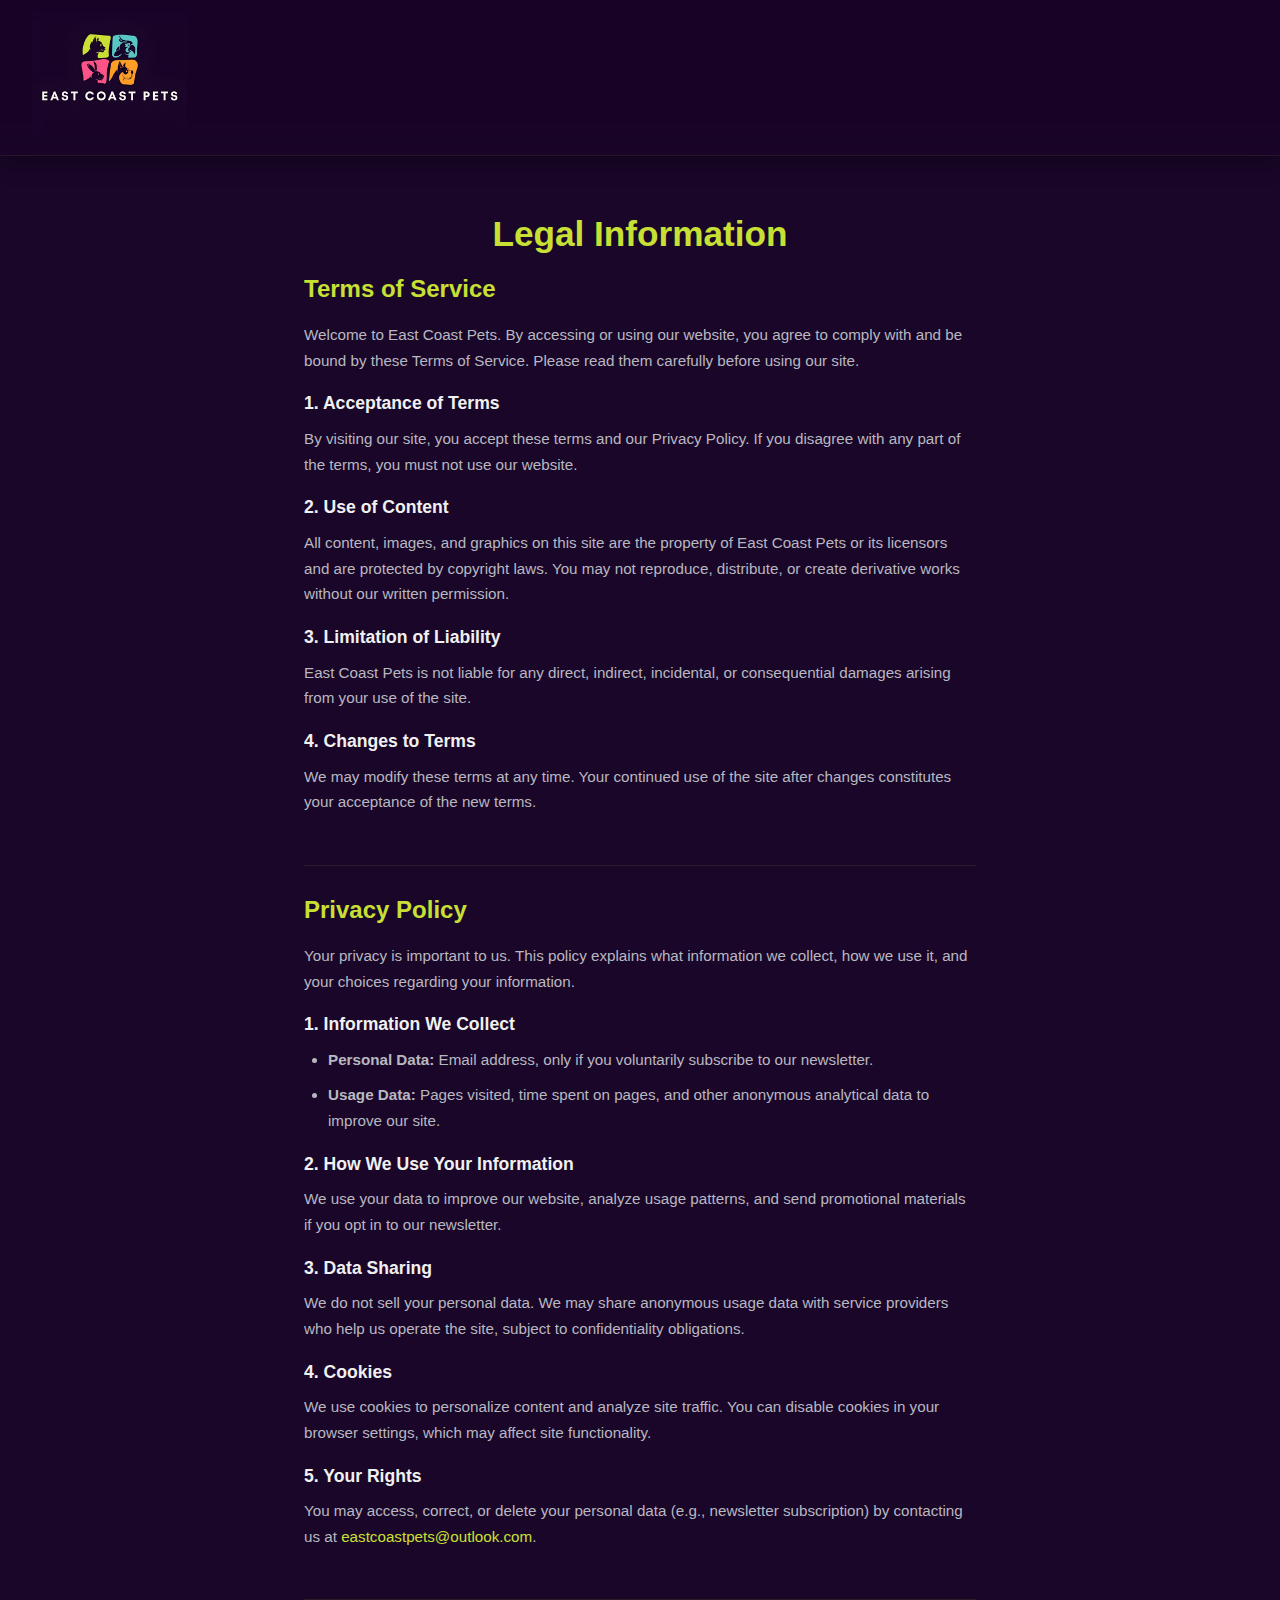
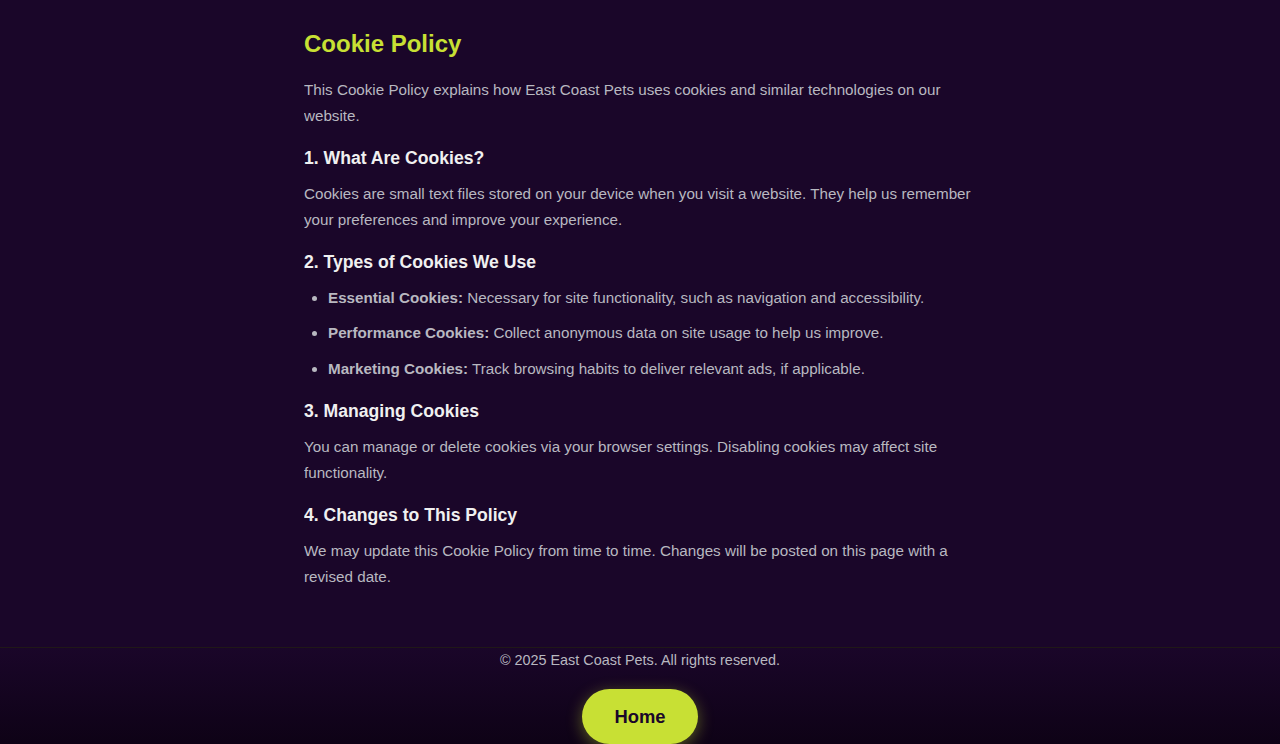
<file: legal.html>
<!DOCTYPE html>
<html lang="en-CA">
<head>
  <meta charset="UTF-8">
  <meta name="viewport" content="width=device-width, initial-scale=1.0, shrink-to-fit=no">
  <meta http-equiv="X-UA-Compatible" content="IE=edge">
  <meta name="robots" content="index, follow">
  <meta name="author" content="East Coast Pets">
  <meta name="theme-color" content="#1a3c34">
  <title>Legal - East Coast Pets</title>
  <meta name="description" content="Legal information for East Coast Pets, including Terms of Service, Privacy Policy, and Cookie Policy.">
  <meta name="keywords" content="East Coast Pets, legal, terms of service, privacy policy, cookie policy, Clarenville, NL">

  <!-- Open Graph / Facebook -->
  <meta property="og:title" content="Legal - East Coast Pets">
  <meta property="og:description" content="Legal information for East Coast Pets, including Terms of Service, Privacy Policy, and Cookie Policy.">
  <meta property="og:url" content="https://www.eastcoastpets.ca/legal.html">
  <meta property="og:image" content="https://www.eastcoastpets.ca/assets/img/branding/og-image.jpg">
  <meta property="og:image:secure_url" content="https://www.eastcoastpets.ca/assets/img/branding/og-image.jpg">
  <meta property="og:image:width" content="1200">
  <meta property="og:image:height" content="630">
  <meta property="og:image:type" content="image/jpeg">
  <meta property="og:image:alt" content="East Coast Pets Storefront">
  <meta property="og:type" content="website">
  <meta property="og:site_name" content="East Coast Pets">
  <meta property="og:locale" content="en_CA">

  <!-- Twitter -->
  <meta name="twitter:card" content="summary_large_image">
  <meta name="twitter:title" content="Legal - East Coast Pets">
  <meta name="twitter:description" content="Legal information for East Coast Pets, including Terms of Service, Privacy Policy, and Cookie Policy.">
  <meta name="twitter:image" content="https://www.eastcoastpets.ca/assets/img/branding/og-image.jpg">
  <meta name="twitter:image:alt" content="East Coast Pets Storefront">
  <meta name="twitter:site" content="@EastCoastPetsNL">
  <meta name="twitter:creator" content="@EastCoastPetsNL">

  <!-- Canonical and Alternate Links -->
  <link rel="canonical" href="https://www.eastcoastpets.ca/legal.html">
  <link rel="alternate" hreflang="en-CA" href="https://www.eastcoastpets.ca/legal.html">
  <link rel="alternate" hreflang="x-default" href="https://www.eastcoastpets.ca/legal.html">

  <!-- Favicon and Icons -->
  <link rel="shortcut icon" href="assets/img/branding/favicon_io/favicon.ico" type="image/x-icon">
  <link rel="apple-touch-icon" sizes="180x180" href="assets/img/branding/favicon_io/apple-touch-icon.png">
  <link rel="icon" type="image/png" sizes="32x32" href="assets/img/branding/favicon_io/favicon-32x32.png">
  <link rel="icon" type="image/png" sizes="16x16" href="assets/img/branding/favicon_io/favicon-16x16.png">
  <link rel="manifest" href="assets/img/branding/favicon_io/site.webmanifest">

  <!-- Preload Critical Assets -->
  <link rel="preload" href="assets/css/styles.css" as="style">

  <!-- Stylesheet -->
  <link rel="stylesheet" href="assets/css/styles.css">
</head>
<body>
  <a class="skip-link" href="#main-content">Skip to main content</a>

  <header class="site-header" role="banner">
    <div class="logo">
      <a href="index.html" aria-label="East Coast Pets Home">
        <img src="assets/img/branding/ecp-logo.jpg" alt="East Coast Pets Logo" loading="lazy">
      </a>
    </div>
  </header>

  <main id="main-content" class="legal-section" role="main">
    <h1>Legal Information</h1>

    <section id="terms" aria-labelledby="terms-heading">
      <h2 id="terms-heading">Terms of Service</h2>
      <p>Welcome to East Coast Pets. By accessing or using our website, you agree to comply with and be bound by these Terms of Service. Please read them carefully before using our site.</p>
      <h3>1. Acceptance of Terms</h3>
      <p>By visiting our site, you accept these terms and our Privacy Policy. If you disagree with any part of the terms, you must not use our website.</p>
      <h3>2. Use of Content</h3>
      <p>All content, images, and graphics on this site are the property of East Coast Pets or its licensors and are protected by copyright laws. You may not reproduce, distribute, or create derivative works without our written permission.</p>
      <h3>3. Limitation of Liability</h3>
      <p>East Coast Pets is not liable for any direct, indirect, incidental, or consequential damages arising from your use of the site.</p>
      <h3>4. Changes to Terms</h3>
      <p>We may modify these terms at any time. Your continued use of the site after changes constitutes your acceptance of the new terms.</p>
    </section>

    <section id="privacy" aria-labelledby="privacy-heading">
      <h2 id="privacy-heading">Privacy Policy</h2>
      <p>Your privacy is important to us. This policy explains what information we collect, how we use it, and your choices regarding your information.</p>
      <h3>1. Information We Collect</h3>
      <ul>
        <li><strong>Personal Data:</strong> Email address, only if you voluntarily subscribe to our newsletter.</li>
        <li><strong>Usage Data:</strong> Pages visited, time spent on pages, and other anonymous analytical data to improve our site.</li>
      </ul>
      <h3>2. How We Use Your Information</h3>
      <p>We use your data to improve our website, analyze usage patterns, and send promotional materials if you opt in to our newsletter.</p>
      <h3>3. Data Sharing</h3>
      <p>We do not sell your personal data. We may share anonymous usage data with service providers who help us operate the site, subject to confidentiality obligations.</p>
      <h3>4. Cookies</h3>
      <p>We use cookies to personalize content and analyze site traffic. You can disable cookies in your browser settings, which may affect site functionality.</p>
      <h3>5. Your Rights</h3>
      <p>You may access, correct, or delete your personal data (e.g., newsletter subscription) by contacting us at <a href="mailto:eastcoastpets@outlook.com" aria-label="Email East Coast Pets">eastcoastpets@outlook.com</a>.</p>
    </section>

    <section id="cookies" aria-labelledby="cookies-heading">
      <h2 id="cookies-heading">Cookie Policy</h2>
      <p>This Cookie Policy explains how East Coast Pets uses cookies and similar technologies on our website.</p>
      <h3>1. What Are Cookies?</h3>
      <p>Cookies are small text files stored on your device when you visit a website. They help us remember your preferences and improve your experience.</p>
      <h3>2. Types of Cookies We Use</h3>
      <ul>
        <li><strong>Essential Cookies:</strong> Necessary for site functionality, such as navigation and accessibility.</li>
        <li><strong>Performance Cookies:</strong> Collect anonymous data on site usage to help us improve.</li>
        <li><strong>Marketing Cookies:</strong> Track browsing habits to deliver relevant ads, if applicable.</li>
      </ul>
      <h3>3. Managing Cookies</h3>
      <p>You can manage or delete cookies via your browser settings. Disabling cookies may affect site functionality.</p>
      <h3>4. Changes to This Policy</h3>
      <p>We may update this Cookie Policy from time to time. Changes will be posted on this page with a revised date.</p>
    </section>
  </main>

  <footer class="site-footer" role="contentinfo">
    <p>© 2025 East Coast Pets. All rights reserved.</p>
    <a href="index.html" class="home-btn" aria-label="Return to East Coast Pets Home">Home</a>
  </footer>

  <script src="assets/js/script.js" defer></script>
</body>
</html>
</file>
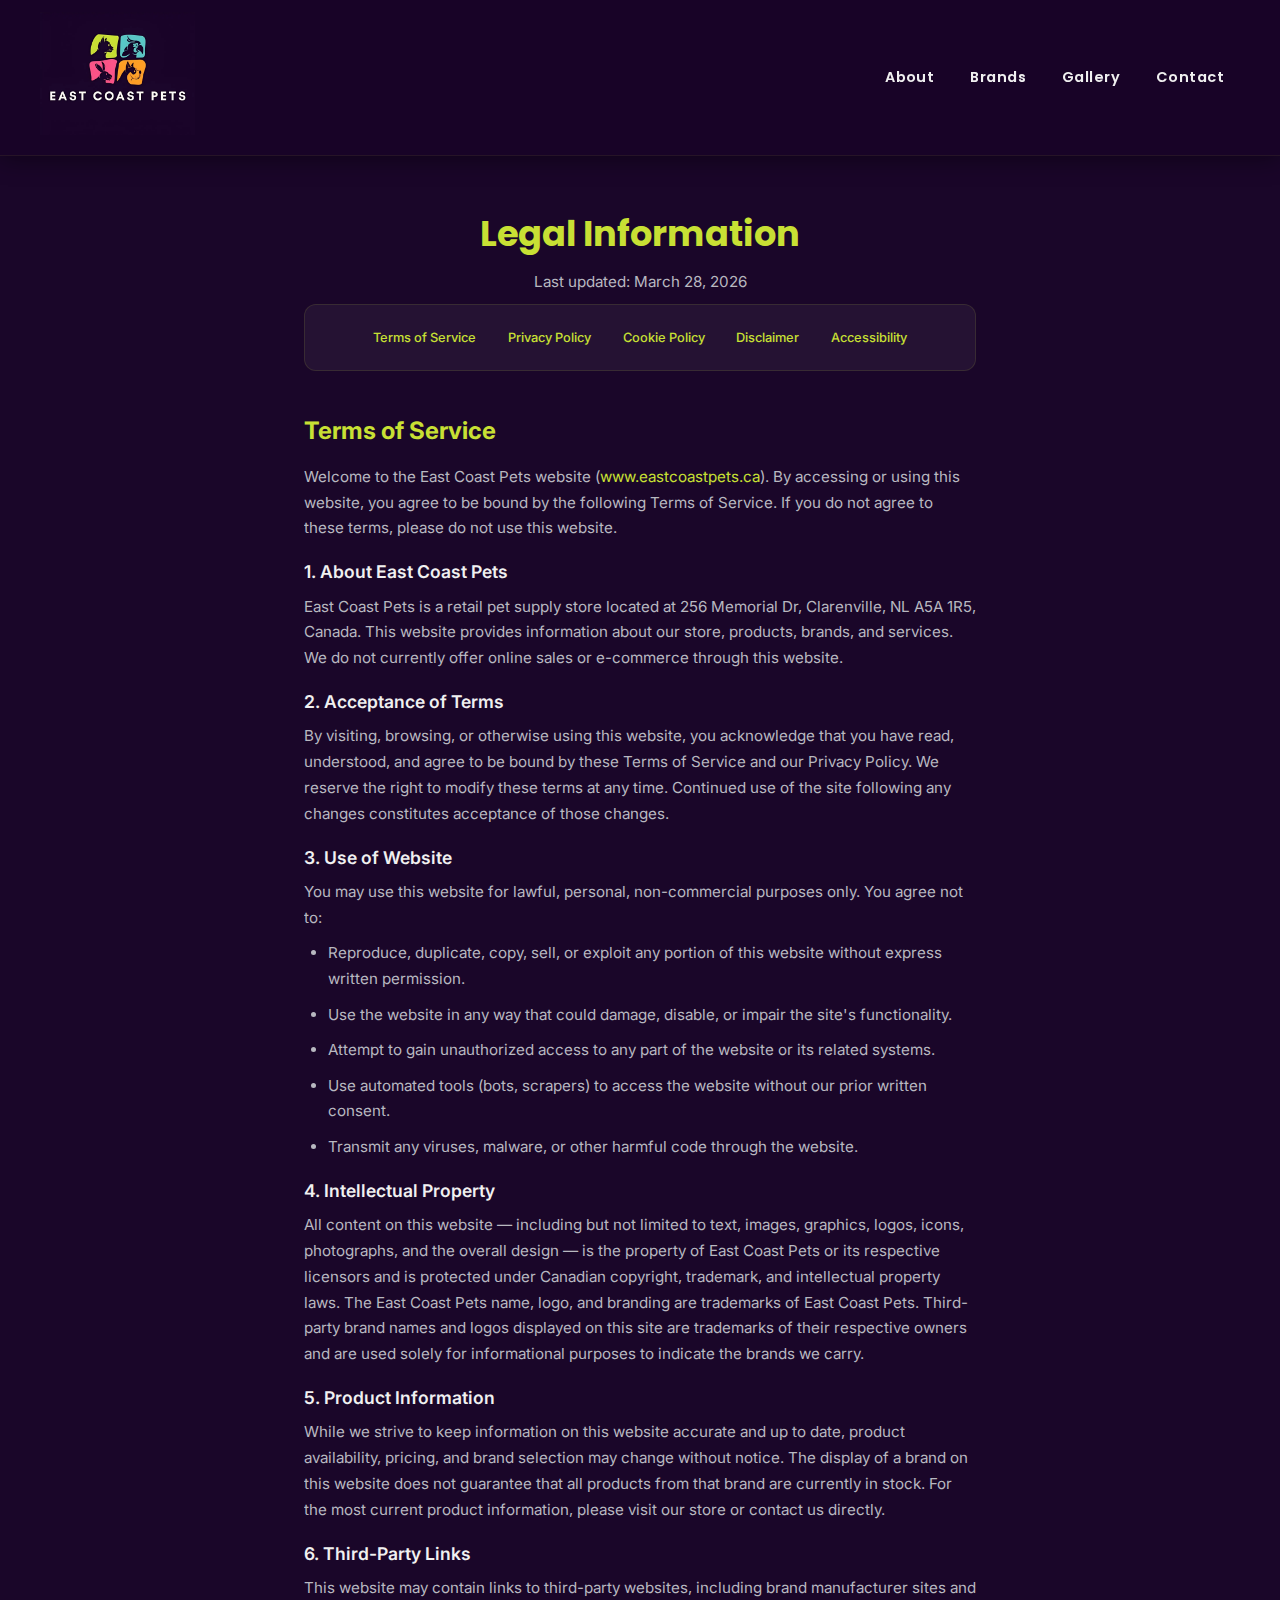
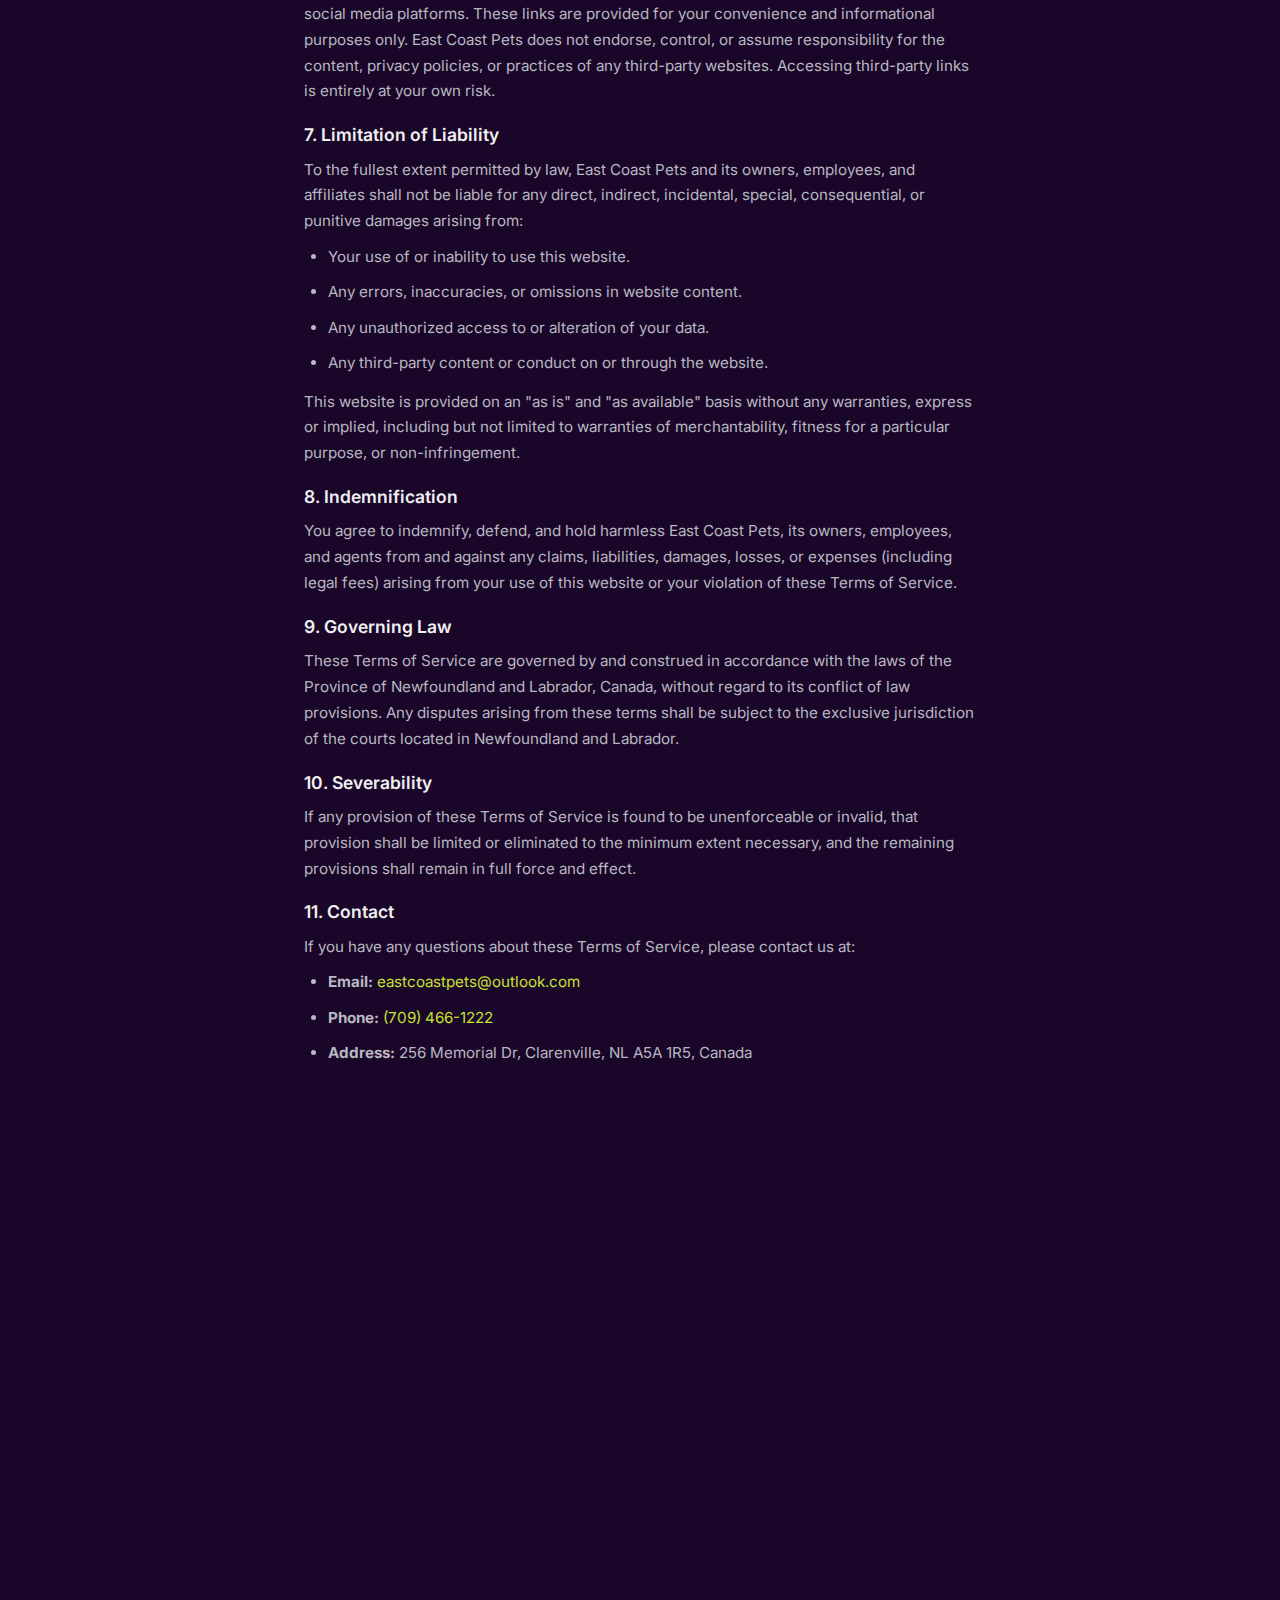
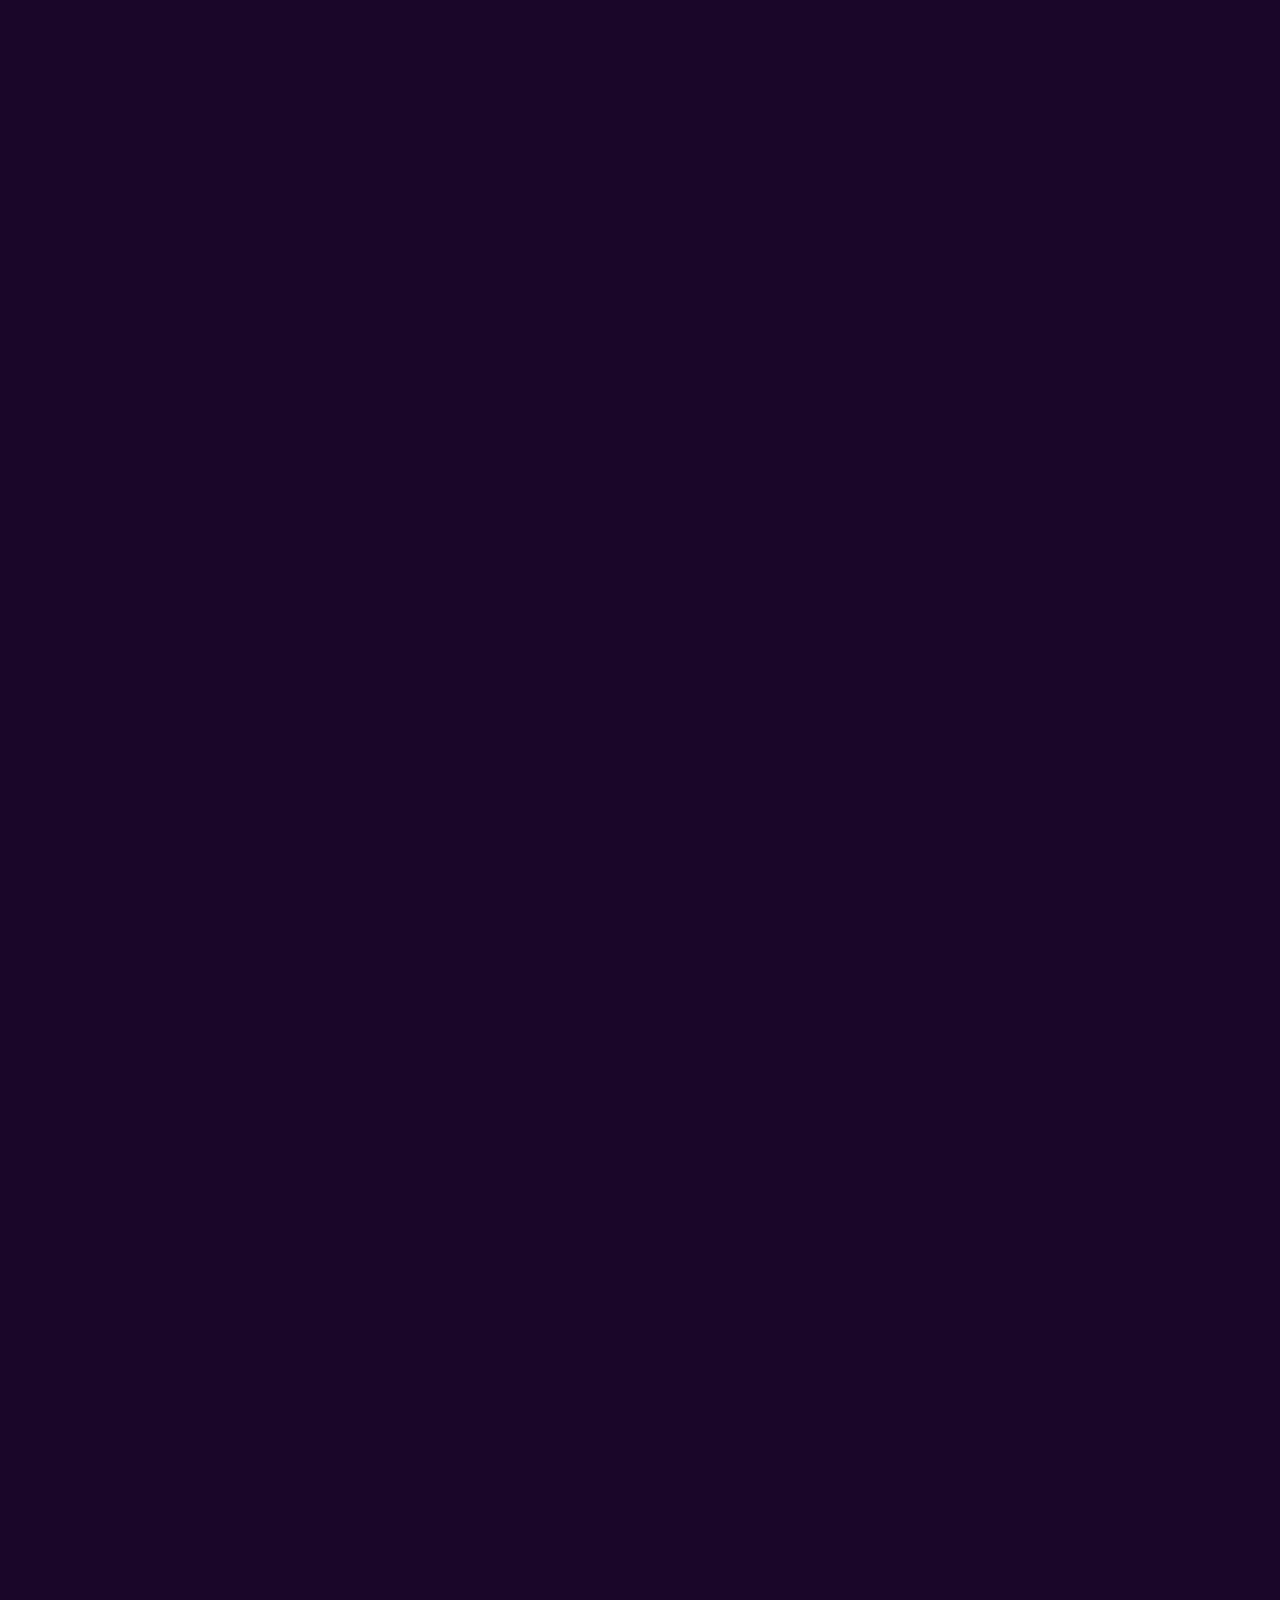
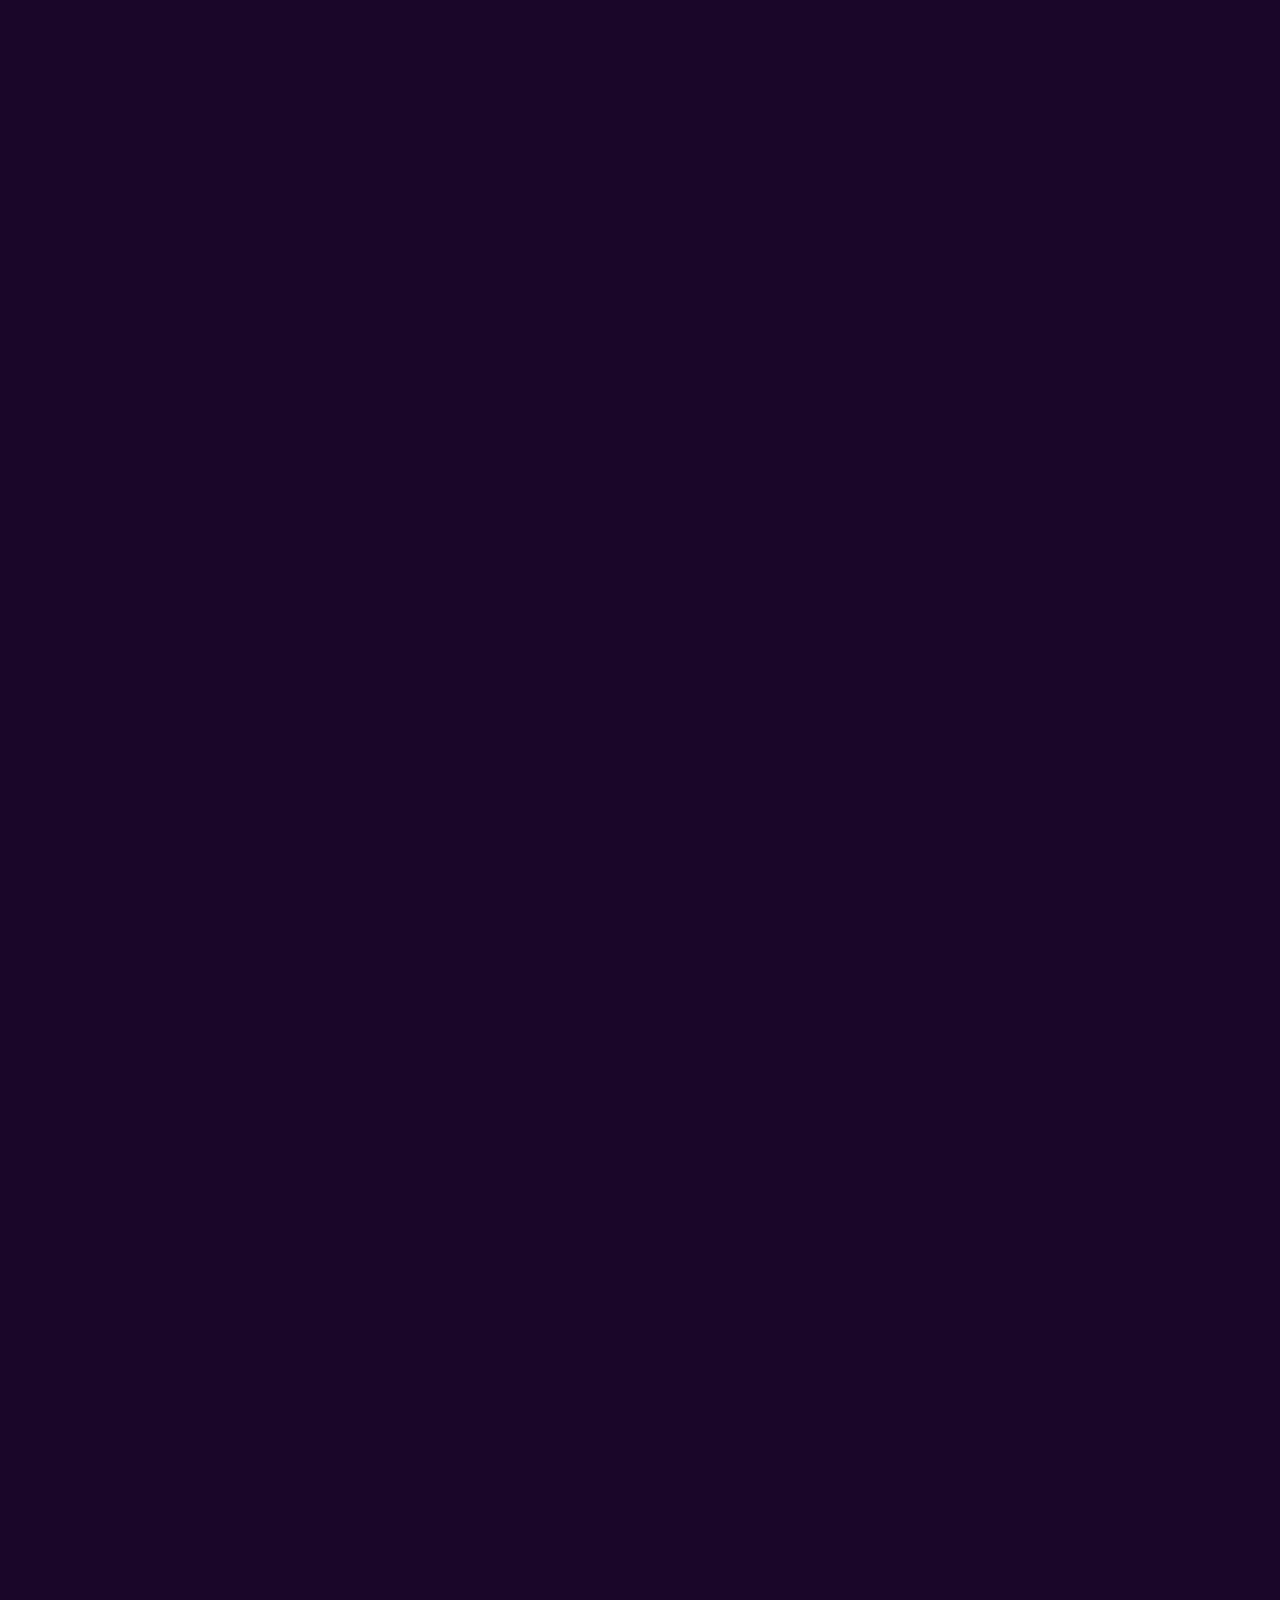
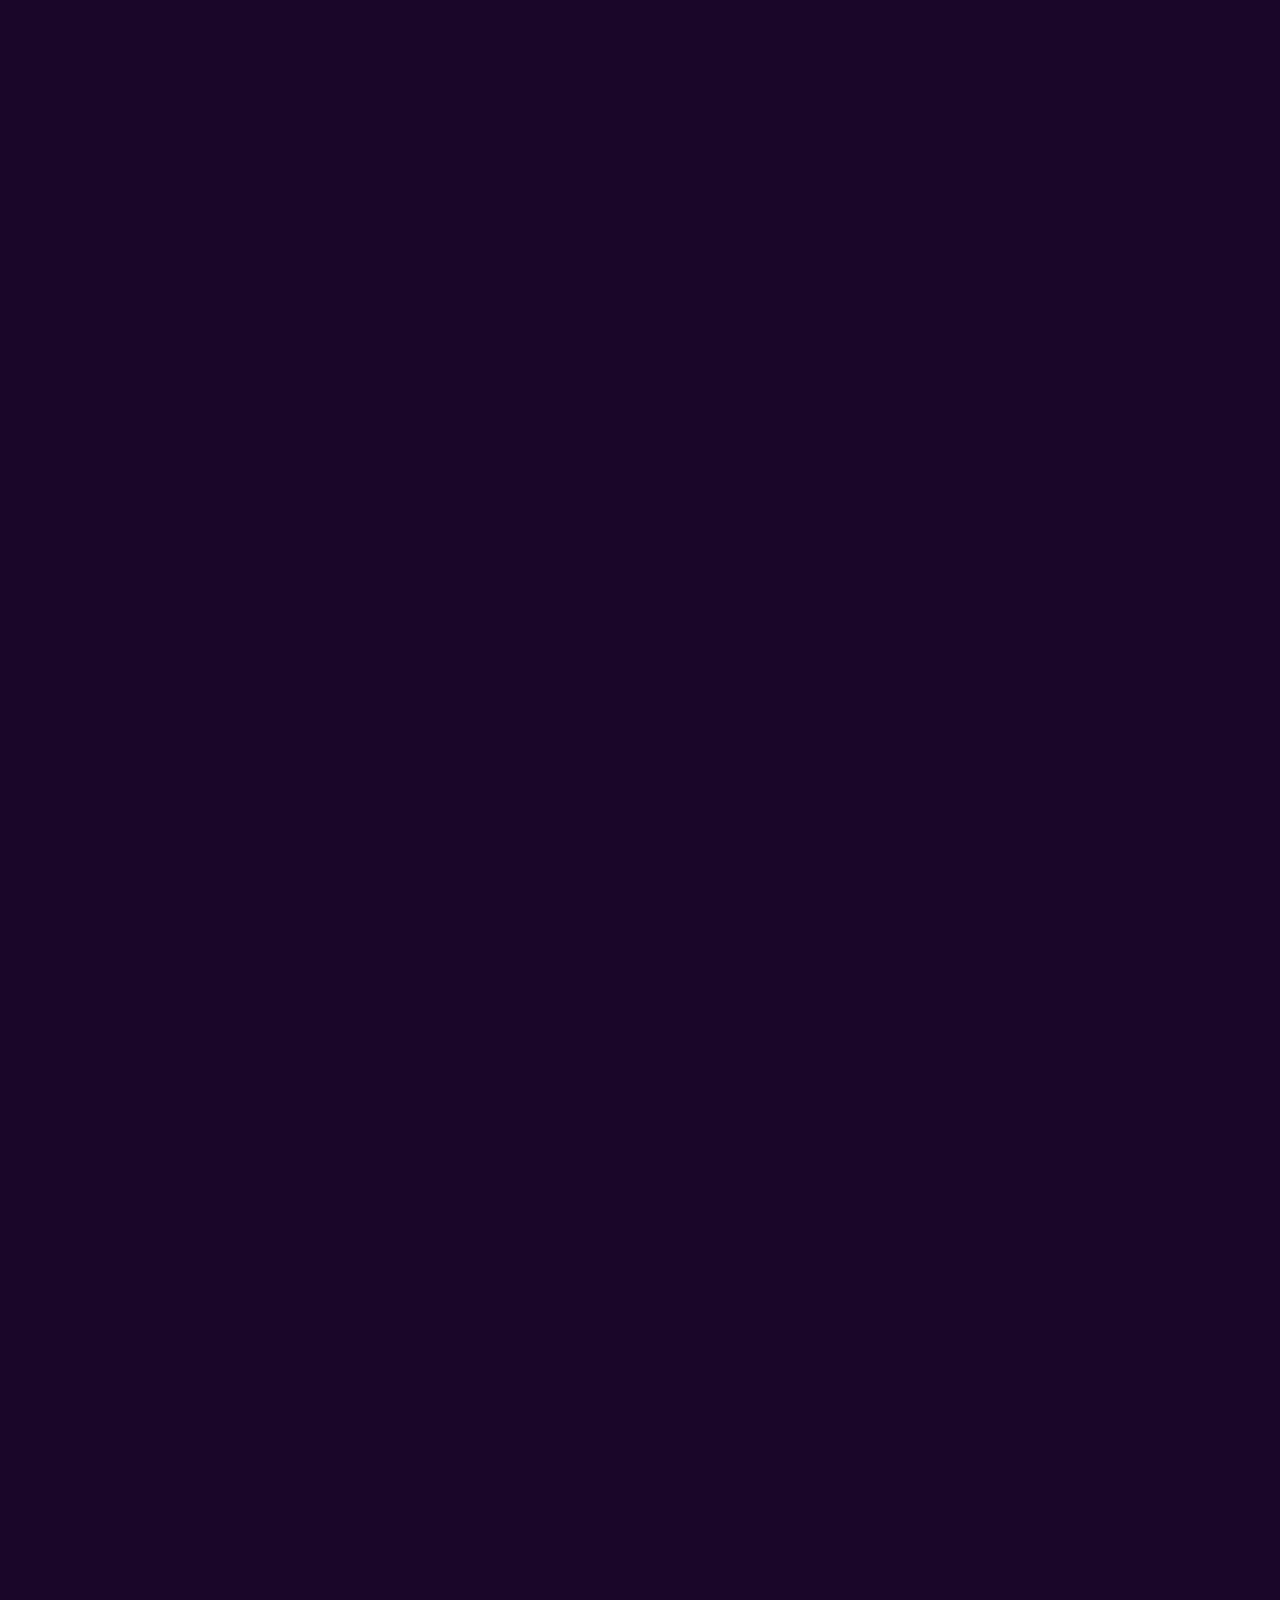
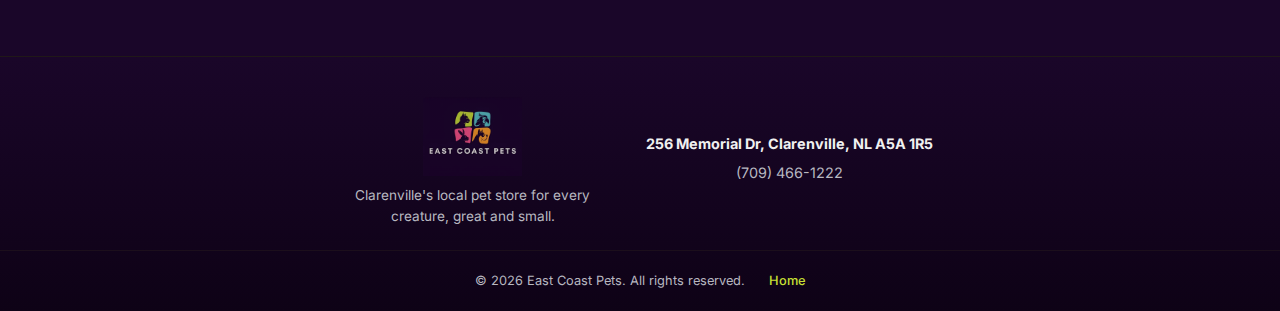
<file: assets/legal/legal.html>
<!DOCTYPE html>
<html lang="en-CA">
<head>
  <meta charset="UTF-8">
  <meta name="viewport" content="width=device-width, initial-scale=1.0, shrink-to-fit=no">
  <meta http-equiv="X-UA-Compatible" content="IE=edge">
  <meta name="robots" content="index, follow">
  <meta name="author" content="East Coast Pets">
  <meta name="theme-color" content="#1A0629">
  <title>Legal - East Coast Pets</title>
  <meta name="description" content="Legal information for East Coast Pets, including Terms of Service, Privacy Policy, and Cookie Policy.">
  <meta name="keywords" content="East Coast Pets, legal, terms of service, privacy policy, cookie policy, Clarenville, NL">

  <!-- Open Graph / Facebook -->
  <meta property="og:title" content="Legal - East Coast Pets">
  <meta property="og:description" content="Legal information for East Coast Pets, including Terms of Service, Privacy Policy, and Cookie Policy.">
  <meta property="og:url" content="https://www.eastcoastpets.ca/assets/legal/legal.html">
  <meta property="og:image" content="https://www.eastcoastpets.ca/assets/img/branding/og-image.webp">
  <meta property="og:image:secure_url" content="https://www.eastcoastpets.ca/assets/img/branding/og-image.webp">
  <meta property="og:image:width" content="1200">
  <meta property="og:image:height" content="630">
  <meta property="og:image:type" content="image/webp">
  <meta property="og:image:alt" content="East Coast Pets Storefront">
  <meta property="og:type" content="website">
  <meta property="og:site_name" content="East Coast Pets">
  <meta property="og:locale" content="en_CA">

  <!-- Twitter -->
  <meta name="twitter:card" content="summary_large_image">
  <meta name="twitter:title" content="Legal - East Coast Pets">
  <meta name="twitter:description" content="Legal information for East Coast Pets, including Terms of Service, Privacy Policy, and Cookie Policy.">
  <meta name="twitter:image" content="https://www.eastcoastpets.ca/assets/img/branding/og-image.webp">
  <meta name="twitter:image:alt" content="East Coast Pets Storefront">
  <meta name="twitter:site" content="@EastCoastPetsNL">
  <meta name="twitter:creator" content="@EastCoastPetsNL">

  <!-- Canonical and Alternate Links -->
  <link rel="canonical" href="https://www.eastcoastpets.ca/assets/legal/legal.html">
  <link rel="alternate" hreflang="en-CA" href="https://www.eastcoastpets.ca/assets/legal/legal.html">
  <link rel="alternate" hreflang="x-default" href="https://www.eastcoastpets.ca/assets/legal/legal.html">

  <!-- Favicon and Icons -->
  <link rel="shortcut icon" href="/assets/img/branding/favicon_io/favicon.ico" type="image/x-icon">
  <link rel="apple-touch-icon" sizes="180x180" href="/assets/img/branding/favicon_io/apple-touch-icon.png">
  <link rel="icon" type="image/png" sizes="32x32" href="/assets/img/branding/favicon_io/favicon-32x32.png">
  <link rel="icon" type="image/png" sizes="16x16" href="/assets/img/branding/favicon_io/favicon-16x16.png">
  <link rel="manifest" href="/assets/img/branding/favicon_io/site.webmanifest">

  <!-- Preload Critical Assets -->
  <link rel="preload" href="/assets/css/styles.css" as="style">

  <!-- Google Fonts -->
  <link rel="preconnect" href="https://fonts.googleapis.com">
  <link rel="preconnect" href="https://fonts.gstatic.com" crossorigin>
  <link rel="stylesheet" href="https://fonts.googleapis.com/css2?family=Inter:wght@400;500;600;700;800&family=Poppins:wght@600;700;800&display=swap">

  <!-- Stylesheet -->
  <link rel="stylesheet" href="/assets/css/styles.css">
</head>
<body>
  <a class="skip-link" href="#main-content">Skip to main content</a>

  <header class="site-header" role="banner">
    <div class="header-inner">
      <div class="logo">
        <a href="/index.html" aria-label="East Coast Pets Home">
          <img src="/assets/img/branding/ecp-logo.webp" alt="East Coast Pets Logo" loading="lazy">
        </a>
      </div>
      <button class="nav-toggle" aria-label="Open navigation menu" aria-expanded="false" aria-controls="main-nav" type="button">
        <span class="nav-toggle-bar"></span>
        <span class="nav-toggle-bar"></span>
        <span class="nav-toggle-bar"></span>
      </button>
      <nav id="main-nav" class="main-nav" role="navigation" aria-label="Main navigation">
        <a href="/index.html#about" class="nav-link">About</a>
        <a href="/index.html#brands" class="nav-link">Brands</a>
        <a href="/index.html#gallery" class="nav-link">Gallery</a>
        <a href="/index.html#contact" class="nav-link">Contact</a>
      </nav>
    </div>
  </header>

  <main id="main-content" class="legal-section" role="main">
    <h1>Legal Information</h1>
    <p class="legal-updated">Last updated: March 28, 2026</p>

    <nav class="legal-nav" aria-label="Legal page navigation">
      <a href="#terms">Terms of Service</a>
      <a href="#privacy">Privacy Policy</a>
      <a href="#cookies">Cookie Policy</a>
      <a href="#disclaimer">Disclaimer</a>
      <a href="#accessibility">Accessibility</a>
    </nav>

    <!-- ═══════════════════════════════════════════
         TERMS OF SERVICE
         ═══════════════════════════════════════════ -->
    <section id="terms" aria-labelledby="terms-heading">
      <h2 id="terms-heading">Terms of Service</h2>
      <p>Welcome to the East Coast Pets website (<a href="https://www.eastcoastpets.ca">www.eastcoastpets.ca</a>). By accessing or using this website, you agree to be bound by the following Terms of Service. If you do not agree to these terms, please do not use this website.</p>

      <h3>1. About East Coast Pets</h3>
      <p>East Coast Pets is a retail pet supply store located at 256 Memorial Dr, Clarenville, NL A5A 1R5, Canada. This website provides information about our store, products, brands, and services. We do not currently offer online sales or e-commerce through this website.</p>

      <h3>2. Acceptance of Terms</h3>
      <p>By visiting, browsing, or otherwise using this website, you acknowledge that you have read, understood, and agree to be bound by these Terms of Service and our Privacy Policy. We reserve the right to modify these terms at any time. Continued use of the site following any changes constitutes acceptance of those changes.</p>

      <h3>3. Use of Website</h3>
      <p>You may use this website for lawful, personal, non-commercial purposes only. You agree not to:</p>
      <ul>
        <li>Reproduce, duplicate, copy, sell, or exploit any portion of this website without express written permission.</li>
        <li>Use the website in any way that could damage, disable, or impair the site's functionality.</li>
        <li>Attempt to gain unauthorized access to any part of the website or its related systems.</li>
        <li>Use automated tools (bots, scrapers) to access the website without our prior written consent.</li>
        <li>Transmit any viruses, malware, or other harmful code through the website.</li>
      </ul>

      <h3>4. Intellectual Property</h3>
      <p>All content on this website — including but not limited to text, images, graphics, logos, icons, photographs, and the overall design — is the property of East Coast Pets or its respective licensors and is protected under Canadian copyright, trademark, and intellectual property laws. The East Coast Pets name, logo, and branding are trademarks of East Coast Pets. Third-party brand names and logos displayed on this site are trademarks of their respective owners and are used solely for informational purposes to indicate the brands we carry.</p>

      <h3>5. Product Information</h3>
      <p>While we strive to keep information on this website accurate and up to date, product availability, pricing, and brand selection may change without notice. The display of a brand on this website does not guarantee that all products from that brand are currently in stock. For the most current product information, please visit our store or contact us directly.</p>

      <h3>6. Third-Party Links</h3>
      <p>This website may contain links to third-party websites, including brand manufacturer sites and social media platforms. These links are provided for your convenience and informational purposes only. East Coast Pets does not endorse, control, or assume responsibility for the content, privacy policies, or practices of any third-party websites. Accessing third-party links is entirely at your own risk.</p>

      <h3>7. Limitation of Liability</h3>
      <p>To the fullest extent permitted by law, East Coast Pets and its owners, employees, and affiliates shall not be liable for any direct, indirect, incidental, special, consequential, or punitive damages arising from:</p>
      <ul>
        <li>Your use of or inability to use this website.</li>
        <li>Any errors, inaccuracies, or omissions in website content.</li>
        <li>Any unauthorized access to or alteration of your data.</li>
        <li>Any third-party content or conduct on or through the website.</li>
      </ul>
      <p>This website is provided on an "as is" and "as available" basis without any warranties, express or implied, including but not limited to warranties of merchantability, fitness for a particular purpose, or non-infringement.</p>

      <h3>8. Indemnification</h3>
      <p>You agree to indemnify, defend, and hold harmless East Coast Pets, its owners, employees, and agents from and against any claims, liabilities, damages, losses, or expenses (including legal fees) arising from your use of this website or your violation of these Terms of Service.</p>

      <h3>9. Governing Law</h3>
      <p>These Terms of Service are governed by and construed in accordance with the laws of the Province of Newfoundland and Labrador, Canada, without regard to its conflict of law provisions. Any disputes arising from these terms shall be subject to the exclusive jurisdiction of the courts located in Newfoundland and Labrador.</p>

      <h3>10. Severability</h3>
      <p>If any provision of these Terms of Service is found to be unenforceable or invalid, that provision shall be limited or eliminated to the minimum extent necessary, and the remaining provisions shall remain in full force and effect.</p>

      <h3>11. Contact</h3>
      <p>If you have any questions about these Terms of Service, please contact us at:</p>
      <ul>
        <li><strong>Email:</strong> <a href="mailto:eastcoastpets@outlook.com">eastcoastpets@outlook.com</a></li>
        <li><strong>Phone:</strong> <a href="tel:+17094661222">(709) 466-1222</a></li>
        <li><strong>Address:</strong> 256 Memorial Dr, Clarenville, NL A5A 1R5, Canada</li>
      </ul>
    </section>

    <!-- ═══════════════════════════════════════════
         PRIVACY POLICY
         ═══════════════════════════════════════════ -->
    <section id="privacy" aria-labelledby="privacy-heading">
      <h2 id="privacy-heading">Privacy Policy</h2>
      <p>East Coast Pets ("we," "us," or "our") is committed to protecting the privacy of visitors to our website. This Privacy Policy describes the types of information we may collect, how we use it, and the measures we take to safeguard it. This policy applies to information collected through <a href="https://www.eastcoastpets.ca">www.eastcoastpets.ca</a> only.</p>

      <h3>1. Information We Collect</h3>
      <p>We collect limited information in the following categories:</p>
      <h4>a) Information You Provide Voluntarily</h4>
      <p>If you contact us via email, phone, or social media, we may receive personal information such as your name, email address, phone number, and any details you include in your message. We only collect this information when you voluntarily provide it.</p>
      <h4>b) Automatically Collected Information</h4>
      <p>When you visit our website, certain information is collected automatically through Google Analytics and similar technologies, including:</p>
      <ul>
        <li>IP address (anonymized)</li>
        <li>Browser type and version</li>
        <li>Operating system</li>
        <li>Pages visited and time spent on each page</li>
        <li>Referring website or search engine</li>
        <li>Device type (desktop, mobile, tablet)</li>
        <li>Geographic region (city/province level, not precise location)</li>
      </ul>
      <p>This data is collected in aggregate form and does not personally identify individual visitors.</p>

      <h3>2. How We Use Your Information</h3>
      <p>We use the information we collect for the following purposes:</p>
      <ul>
        <li><strong>To improve our website:</strong> Analytics data helps us understand how visitors interact with our site so we can improve content, navigation, and user experience.</li>
        <li><strong>To respond to inquiries:</strong> If you contact us, we use your provided information to respond to your questions or requests.</li>
        <li><strong>To maintain and protect our website:</strong> Technical data helps us detect and prevent security threats and ensure the site functions properly.</li>
      </ul>
      <p>We do <strong>not</strong> use your information for automated decision-making, profiling, or targeted advertising.</p>

      <h3>3. Data Sharing and Disclosure</h3>
      <p>We do <strong>not</strong> sell, trade, rent, or otherwise share your personal information with third parties for marketing purposes. We may share information only in the following limited circumstances:</p>
      <ul>
        <li><strong>Service providers:</strong> We use Google Analytics to analyze website traffic. Google may process data in accordance with its own <a href="https://policies.google.com/privacy" target="_blank" rel="noopener noreferrer">Privacy Policy</a>.</li>
        <li><strong>Legal requirements:</strong> We may disclose information if required by law, regulation, legal process, or governmental request.</li>
        <li><strong>Protection of rights:</strong> We may disclose information to protect our rights, property, or safety, or the rights, property, or safety of others.</li>
      </ul>

      <h3>4. Data Retention</h3>
      <p>We retain personal information only as long as necessary to fulfill the purposes described in this policy. Analytics data is retained for up to 26 months through Google Analytics, after which it is automatically deleted. Email correspondence is retained for a reasonable period to address ongoing inquiries, then deleted.</p>

      <h3>5. Data Security</h3>
      <p>We take reasonable technical and organizational measures to protect personal information from unauthorized access, loss, misuse, or alteration. Our website is served over HTTPS (SSL/TLS encryption) to protect data in transit. However, no method of internet transmission or electronic storage is 100% secure, and we cannot guarantee absolute security.</p>

      <h3>6. Your Privacy Rights</h3>
      <p>Under Canadian privacy legislation, including the <em>Personal Information Protection and Electronic Documents Act</em> (PIPEDA), you have the right to:</p>
      <ul>
        <li><strong>Access:</strong> Request a copy of the personal information we hold about you.</li>
        <li><strong>Correction:</strong> Request that we correct any inaccurate or incomplete personal information.</li>
        <li><strong>Deletion:</strong> Request that we delete your personal information, subject to certain legal exceptions.</li>
        <li><strong>Withdrawal of consent:</strong> You may withdraw consent for data collection at any time by adjusting your browser settings or contacting us.</li>
      </ul>
      <p>To exercise any of these rights, please contact us at <a href="mailto:eastcoastpets@outlook.com">eastcoastpets@outlook.com</a>. We will respond to your request within 30 days.</p>

      <h3>7. Children's Privacy</h3>
      <p>Our website is not directed at children under the age of 13, and we do not knowingly collect personal information from children. If we learn that we have inadvertently collected personal information from a child under 13, we will promptly delete it.</p>

      <h3>8. Changes to This Policy</h3>
      <p>We may update this Privacy Policy from time to time to reflect changes in our practices or applicable laws. The "Last updated" date at the top of this page indicates when the policy was most recently revised. We encourage you to review this policy periodically.</p>

      <h3>9. Contact</h3>
      <p>If you have questions or concerns about this Privacy Policy or our data practices, please contact us at:</p>
      <ul>
        <li><strong>Email:</strong> <a href="mailto:eastcoastpets@outlook.com">eastcoastpets@outlook.com</a></li>
        <li><strong>Phone:</strong> <a href="tel:+17094661222">(709) 466-1222</a></li>
        <li><strong>Address:</strong> 256 Memorial Dr, Clarenville, NL A5A 1R5, Canada</li>
      </ul>
    </section>

    <!-- ═══════════════════════════════════════════
         COOKIE POLICY
         ═══════════════════════════════════════════ -->
    <section id="cookies" aria-labelledby="cookies-heading">
      <h2 id="cookies-heading">Cookie Policy</h2>
      <p>This Cookie Policy explains how East Coast Pets uses cookies and similar tracking technologies on our website.</p>

      <h3>1. What Are Cookies?</h3>
      <p>Cookies are small text files placed on your device (computer, phone, or tablet) when you visit a website. They are widely used to make websites work efficiently, provide usage information to site owners, and enhance the user experience.</p>

      <h3>2. Cookies We Use</h3>
      <p>We use the following types of cookies on our website:</p>
      <ul>
        <li><strong>Essential/Technical Cookies:</strong> These are strictly necessary for the website to function and cannot be disabled. They enable core functionality such as page navigation and secure area access. They do not store personally identifiable information.</li>
        <li><strong>Analytics Cookies (Google Analytics):</strong> We use Google Analytics to collect anonymized data about how visitors use our website. These cookies help us understand page traffic, popular content, and user behavior. Google Analytics uses cookies such as <code>_ga</code>, <code>_ga_*</code>, and <code>_gid</code>. This data is processed in accordance with <a href="https://policies.google.com/privacy" target="_blank" rel="noopener noreferrer">Google's Privacy Policy</a>.</li>
      </ul>
      <p>We do <strong>not</strong> use advertising cookies, social media tracking cookies, or any cookies for the purpose of targeted advertising or user profiling.</p>

      <h3>3. Managing and Disabling Cookies</h3>
      <p>You can control and manage cookies through your browser settings. Most browsers allow you to:</p>
      <ul>
        <li>View what cookies are stored on your device and delete them individually or all at once.</li>
        <li>Block third-party cookies or all cookies entirely.</li>
        <li>Set preferences for certain websites.</li>
      </ul>
      <p>Please note that disabling cookies may affect some website functionality. For more information on managing cookies in your specific browser, visit your browser's help documentation:</p>
      <ul>
        <li><a href="https://support.google.com/chrome/answer/95647" target="_blank" rel="noopener noreferrer">Google Chrome</a></li>
        <li><a href="https://support.mozilla.org/en-US/kb/cookies-information-websites-store-on-your-computer" target="_blank" rel="noopener noreferrer">Mozilla Firefox</a></li>
        <li><a href="https://support.apple.com/en-ca/guide/safari/sfri11471/mac" target="_blank" rel="noopener noreferrer">Safari</a></li>
        <li><a href="https://support.microsoft.com/en-us/microsoft-edge/delete-cookies-in-microsoft-edge-63947406-40ac-c3b8-57b9-2a946a29ae09" target="_blank" rel="noopener noreferrer">Microsoft Edge</a></li>
      </ul>
      <p>You may also opt out of Google Analytics tracking by installing the <a href="https://tools.google.com/dlpage/gaoptout" target="_blank" rel="noopener noreferrer">Google Analytics Opt-Out Browser Add-on</a>.</p>

      <h3>4. Changes to This Policy</h3>
      <p>We may update this Cookie Policy periodically. Any changes will be posted on this page with a revised "Last updated" date. We encourage you to review this policy regularly.</p>
    </section>

    <!-- ═══════════════════════════════════════════
         DISCLAIMER
         ═══════════════════════════════════════════ -->
    <section id="disclaimer" aria-labelledby="disclaimer-heading">
      <h2 id="disclaimer-heading">Disclaimer</h2>

      <h3>1. General Disclaimer</h3>
      <p>The information provided on this website is for general informational purposes only. While East Coast Pets strives to keep the information on this site accurate and up to date, we make no representations or warranties of any kind, express or implied, about the completeness, accuracy, reliability, suitability, or availability of the website or the information, products, services, or related graphics contained on the website.</p>

      <h3>2. Pet Care Information</h3>
      <p>Any general pet care information, product descriptions, or feeding suggestions referenced on this website are for informational purposes only and should not be considered professional veterinary advice. Always consult a qualified veterinarian regarding your pet's health, dietary needs, or medical conditions. East Coast Pets is not responsible for any actions taken based on information provided on this website.</p>

      <h3>3. Product Availability</h3>
      <p>The brands and products displayed on this website represent a selection of what we carry and may not reflect our complete or current inventory. Product availability, pricing, and selection are subject to change without notice. Please visit our store or contact us for the most current information.</p>

      <h3>4. External Links Disclaimer</h3>
      <p>This website contains links to external websites operated by third parties, including brand manufacturers and social media platforms. These links are provided solely for your convenience. We have no control over the content, privacy policies, or practices of third-party sites and accept no responsibility or liability for them.</p>

      <h3>5. Google Maps</h3>
      <p>This website embeds Google Maps to display our store location. Your use of Google Maps is subject to <a href="https://policies.google.com/terms" target="_blank" rel="noopener noreferrer">Google's Terms of Service</a> and <a href="https://policies.google.com/privacy" target="_blank" rel="noopener noreferrer">Privacy Policy</a>. East Coast Pets is not responsible for the accuracy of map data or any issues arising from the use of Google Maps.</p>
    </section>

    <!-- ═══════════════════════════════════════════
         ACCESSIBILITY STATEMENT
         ═══════════════════════════════════════════ -->
    <section id="accessibility" aria-labelledby="accessibility-heading">
      <h2 id="accessibility-heading">Accessibility Statement</h2>
      <p>East Coast Pets is committed to ensuring that our website is accessible to all visitors, including those with disabilities. We strive to conform to the <a href="https://www.w3.org/WAI/standards-guidelines/wcag/" target="_blank" rel="noopener noreferrer">Web Content Accessibility Guidelines (WCAG) 2.1</a> Level AA standards.</p>

      <h3>Measures We Take</h3>
      <ul>
        <li>Semantic HTML structure with proper heading hierarchy.</li>
        <li>ARIA labels and roles for interactive elements and navigation.</li>
        <li>Keyboard-navigable interface with visible focus indicators.</li>
        <li>Alt text for all meaningful images.</li>
        <li>Sufficient colour contrast ratios for text and interactive elements.</li>
        <li>Skip navigation link for keyboard users.</li>
        <li>Responsive design that adapts to various screen sizes and zoom levels.</li>
      </ul>

      <h3>Feedback</h3>
      <p>If you encounter any accessibility barriers on our website, or have suggestions for improvement, please contact us:</p>
      <ul>
        <li><strong>Email:</strong> <a href="mailto:eastcoastpets@outlook.com">eastcoastpets@outlook.com</a></li>
        <li><strong>Phone:</strong> <a href="tel:+17094661222">(709) 466-1222</a></li>
      </ul>
      <p>We take accessibility feedback seriously and will make every reasonable effort to address concerns promptly.</p>
    </section>
  </main>

  <footer class="site-footer" role="contentinfo">
    <div class="footer-content">
      <div class="footer-brand">
        <img src="/assets/img/branding/ecp-logo.webp" alt="East Coast Pets" class="footer-logo" loading="lazy">
        <p>Clarenville's local pet store for every creature, great and small.</p>
      </div>
      <div class="footer-info">
        <p><strong>256 Memorial Dr, Clarenville, NL A5A 1R5</strong></p>
        <p>(709) 466-1222</p>
      </div>
    </div>
    <div class="footer-bottom">
      <p>&copy; <span id="year"></span> East Coast Pets. All rights reserved.</p>
      <a href="/index.html" class="legal-link" aria-label="Return to East Coast Pets Home">Home</a>
    </div>
  </footer>

  <script src="/assets/js/script.js" defer></script>
  <script>document.getElementById('year').textContent = new Date().getFullYear();</script>
</body>
</html>
</file>
<file: assets/css/styles.css>
/* ============================================
   East Coast Pets - Launch-Ready Stylesheet
   ============================================ */

/* CSS Variables */
:root {
  --primary-bg: #1A0629;
  --header-bg: rgba(25, 3, 39, 0.85);
  --accent-color: #C8E034;
  --secondary-accent: #57C8C6;
  --text-color: #f0f0f0;
  --text-muted: #b8b8c0;
  --highlight-color: #FA5387;
  --shadow-color: rgba(0, 0, 0, 0.3);
  --glow-accent: rgba(200, 224, 52, 0.4);
  --glow-highlight: rgba(250, 83, 135, 0.3);
  --section-alt: #220840;
  --card-bg: rgba(255, 255, 255, 0.05);
  --card-border: rgba(200, 224, 52, 0.12);
  --radius-sm: 8px;
  --radius-md: 12px;
  --radius-lg: 16px;
  --radius-xl: 20px;
  --font-body: 'Inter', 'Helvetica Neue', Arial, sans-serif;
  --font-heading: 'Poppins', 'Inter', 'Helvetica Neue', Arial, sans-serif;
  --ease-out-expo: cubic-bezier(0.16, 1, 0.3, 1);
  --ease-spring: cubic-bezier(0.34, 1.56, 0.64, 1);
}

/* Reset & Base */
*,
*::before,
*::after {
  margin: 0;
  padding: 0;
  box-sizing: border-box;
}

html {
  scroll-behavior: smooth;
  font-size: 16px;
  -webkit-text-size-adjust: 100%;
  text-size-adjust: 100%;
}

body {
  font-family: var(--font-body);
  color: var(--text-color);
  background-color: var(--primary-bg);
  line-height: 1.7;
  max-width: 100%;
  overflow-x: hidden;
  touch-action: manipulation;
  -webkit-font-smoothing: antialiased;
  -moz-osx-font-smoothing: grayscale;
}

body.nav-open {
  overflow: hidden;
}

main > section:not(#hero) {
  content-visibility: auto;
  contain-intrinsic-size: 800px;
}

section[id] {
  scroll-margin-top: 95px;
}

/* Accessibility: Skip Link */
.skip-link {
  position: absolute;
  top: -100px;
  left: 0;
  background: var(--accent-color);
  color: var(--primary-bg);
  padding: 0.5rem 1rem;
  z-index: 10000;
  text-decoration: none;
  font-weight: 700;
  border-radius: 0 0 var(--radius-sm) 0;
}

.skip-link:focus {
  top: 0;
  left: 0;
  outline: 2px solid var(--secondary-accent);
}

/* Screen Reader Only */
.sr-only {
  position: absolute;
  width: 1px;
  height: 1px;
  padding: 0;
  margin: -1px;
  overflow: hidden;
  clip: rect(0, 0, 0, 0);
  border: 0;
}

/* --- Header --- */
.site-header {
  background-color: var(--header-bg);
  -webkit-backdrop-filter: blur(14px);
  backdrop-filter: blur(14px);
  padding: 0.75rem 2rem;
  position: sticky;
  top: 0;
  z-index: 1000;
  box-shadow: 0 2px 24px rgba(0, 0, 0, 0.45);
  max-width: 100%;
  border-bottom: 1px solid rgba(200, 224, 52, 0.08);
  transition: background-color 0.35s ease;
}

.site-header.scrolled {
  padding: 0.35rem 2rem;
  background-color: rgba(25, 3, 39, 0.96);
  border-bottom-color: rgba(200, 224, 52, 0.15);
}

.header-inner {
  display: flex;
  align-items: center;
  justify-content: space-between;
  max-width: 1200px;
  margin: 0 auto;
  width: 100%;
}

.logo img {
  max-width: 155px;
  height: auto;
  transform: scale(1);
  transition: transform 0.3s ease;
}

.site-header.scrolled .logo img {
  max-width: 115px;
}

.logo a:focus {
  outline: 2px solid var(--accent-color);
  outline-offset: 2px;
}

.logo img:hover {
  transform: scale(1.05);
}

/* Store Status Badge */
.store-status {
  display: flex;
  align-items: center;
  gap: 0.4rem;
  font-family: var(--font-body);
  font-size: 0.72rem;
  font-weight: 600;
  letter-spacing: 0.5px;
  padding: 0.25rem 0.7rem;
  border-radius: 50px;
  text-transform: uppercase;
  white-space: nowrap;
  margin-left: auto;
  margin-right: 0.75rem;
}

.store-status-dot {
  width: 7px;
  height: 7px;
  border-radius: 50%;
  flex-shrink: 0;
  animation: statusPulse 2s ease-in-out infinite;
}

.store-status.open {
  background: rgba(200, 224, 52, 0.12);
  color: var(--accent-color);
  border: 1px solid rgba(200, 224, 52, 0.2);
}

.store-status.open .store-status-dot {
  background: var(--accent-color);
  box-shadow: 0 0 6px var(--glow-accent);
}

.store-status.closed {
  background: rgba(250, 83, 135, 0.1);
  color: var(--highlight-color);
  border: 1px solid rgba(250, 83, 135, 0.15);
}

.store-status.closed .store-status-dot {
  background: var(--highlight-color);
  box-shadow: 0 0 6px var(--glow-highlight);
}

@keyframes statusPulse {
  0%, 100% { opacity: 1; }
  50% { opacity: 0.4; }
}

/* --- Navigation --- */
.main-nav {
  display: flex;
  align-items: center;
  gap: 0.25rem;
}

.nav-link {
  color: var(--text-color);
  text-decoration: none;
  font-family: var(--font-heading);
  font-size: 0.9rem;
  font-weight: 600;
  letter-spacing: 0.03em;
  padding: 0.5rem 1rem;
  border-radius: var(--radius-sm);
  transition: color 0.25s ease, background-color 0.25s ease;
  position: relative;
}

.nav-link:hover,
.nav-link:focus {
  color: var(--accent-color);
  background-color: rgba(200, 224, 52, 0.08);
  outline: none;
}

.nav-link:focus-visible {
  outline: 2px solid var(--accent-color);
  outline-offset: 2px;
}

.nav-link.active {
  color: var(--accent-color);
}

.nav-link::after {
  content: '';
  position: absolute;
  bottom: 2px;
  left: 50%;
  width: 0;
  height: 2px;
  background: var(--accent-color);
  border-radius: 2px;
  transition: width 0.3s var(--ease-out-expo), left 0.3s var(--ease-out-expo);
}

.nav-link:hover::after,
.nav-link:focus::after,
.nav-link.active::after {
  width: 60%;
  left: 20%;
}

/* Hamburger Toggle */
.nav-toggle {
  display: none;
  flex-direction: column;
  justify-content: center;
  align-items: center;
  gap: 5px;
  width: 40px;
  height: 40px;
  background: none;
  border: none;
  cursor: pointer;
  padding: 6px;
  position: relative;
  z-index: 1100;
  border-radius: var(--radius-sm);
  transition: background-color 0.2s ease;
  -webkit-tap-highlight-color: transparent;
}

.nav-toggle:hover,
.nav-toggle:focus-visible {
  background-color: rgba(200, 224, 52, 0.1);
}

.nav-toggle:focus-visible {
  outline: 2px solid var(--accent-color);
  outline-offset: 2px;
}

.nav-toggle-bar {
  display: block;
  width: 24px;
  height: 2.5px;
  background-color: var(--text-color);
  border-radius: 2px;
  transition: transform 0.3s ease, opacity 0.3s ease;
}

.nav-toggle.active .nav-toggle-bar:nth-child(1) {
  transform: translateY(7.5px) rotate(45deg);
}

.nav-toggle.active .nav-toggle-bar:nth-child(2) {
  opacity: 0;
}

.nav-toggle.active .nav-toggle-bar:nth-child(3) {
  transform: translateY(-7.5px) rotate(-45deg);
}

/* --- Hero Section --- */
#hero {
  position: relative;
  text-align: center;
  padding: 2rem 2rem 2.5rem;
  color: var(--text-color);
  display: flex;
  flex-direction: column;
  justify-content: flex-start;
  align-items: center;
  gap: 0.75rem;
  overflow: hidden;
  max-width: 100%;
  background:
    radial-gradient(ellipse 80% 60% at 50% 0%, rgba(34, 8, 64, 1) 0%, transparent 70%),
    radial-gradient(ellipse 60% 50% at 70% 100%, rgba(87, 200, 198, 0.08) 0%, transparent 60%),
    radial-gradient(ellipse 50% 40% at 20% 80%, rgba(200, 224, 52, 0.06) 0%, transparent 50%),
    linear-gradient(180deg, var(--primary-bg) 0%, #0e0216 100%);
}

/* Floating ambient orbs */
.hero-orb {
  position: absolute;
  border-radius: 50%;
  filter: blur(120px);
  opacity: 0.12;
  pointer-events: none;
  z-index: 0;
}

.hero-orb--accent {
  width: 500px;
  height: 500px;
  background: var(--accent-color);
  top: -25%;
  right: -15%;
  animation: orbFloat 12s ease-in-out infinite alternate;
}

.hero-orb--highlight {
  width: 400px;
  height: 400px;
  background: var(--secondary-accent);
  bottom: -20%;
  left: -12%;
  animation: orbFloat 14s ease-in-out infinite alternate-reverse;
}

@keyframes orbFloat {
  0%   { transform: translate(0, 0) scale(1); }
  100% { transform: translate(30px, -20px) scale(1.08); }
}

#hero > *:not(.hero-orb) {
  position: relative;
  z-index: 2;
  animation: fadeInUp 1s ease-out both;
}

#hero h1 { animation-delay: 0.1s; }
#hero p { animation-delay: 0.2s; }
#hero .hero-actions { animation-delay: 0.35s; }
#hero .hero-storefront { animation-delay: 0.5s; }

@keyframes fadeInUp {
  from {
    opacity: 0;
    transform: translateY(25px);
  }
  to {
    opacity: 1;
    transform: translateY(0);
  }
}

#hero h1 {
  font-family: var(--font-heading);
  font-size: clamp(2rem, 5vw, 3.5rem);
  font-weight: 800;
  margin: 0.2rem 0 0.6rem;
  letter-spacing: -0.5px;
  line-height: 1.15;
}

#hero p {
  font-size: clamp(1rem, 2.5vw, 1.35rem);
  max-width: 600px;
  margin: 0;
  color: var(--text-muted);
  line-height: 1.7;
}

/* Storefront showcase card */
.hero-storefront {
  margin-top: 1.1rem;
  max-width: 520px;
  width: 100%;
  border-radius: var(--radius-xl);
  overflow: hidden;
  box-shadow: 0 16px 60px rgba(0, 0, 0, 0.5), 0 0 40px rgba(200, 224, 52, 0.08);
  border: 1px solid rgba(200, 224, 52, 0.12);
  position: relative;
}

.hero-storefront img {
  width: 100%;
  height: auto;
  display: block;
  object-fit: cover;
  transition: transform 0.6s cubic-bezier(0.16, 1, 0.3, 1);
}

.hero-storefront:hover img {
  transform: scale(1.03);
}

#hero .btn {
  display: inline-block;
  padding: 0.9rem 2.8rem;
  background-color: var(--accent-color);
  color: var(--primary-bg);
  border: none;
  border-radius: 50px;
  font-family: var(--font-body);
  font-size: 1.1rem;
  font-weight: 700;
  text-decoration: none;
  letter-spacing: 0.3px;
  transform: translateY(0);
  transition: background-color 0.3s ease, transform 0.25s ease, box-shadow 0.3s ease;
  box-shadow: 0 4px 24px var(--glow-accent);
  animation: subtlePulse 3s ease-in-out infinite;
}

@keyframes subtlePulse {
  0%, 100% { box-shadow: 0 4px 24px var(--glow-accent); }
  50% { box-shadow: 0 4px 36px rgba(200, 224, 52, 0.6); }
}

#hero .btn:hover {
  background-color: var(--secondary-accent);
  transform: translateY(-3px);
  box-shadow: 0 8px 32px rgba(87, 200, 198, 0.5);
  animation: none;
}

#hero .btn:focus {
  outline: 2px solid var(--accent-color);
  outline-offset: 2px;
  animation: none;
}

/* Hero Actions */
.hero-actions {
  display: flex;
  gap: 1rem;
  margin-top: 0.9rem;
  flex-wrap: wrap;
  justify-content: center;
}

#hero .btn-outline {
  background: transparent;
  color: var(--text-color);
  border: 2px solid rgba(255, 255, 255, 0.35);
  box-shadow: none;
  animation: none;
}

#hero .btn-outline:hover {
  background: rgba(255, 255, 255, 0.1);
  border-color: var(--accent-color);
  color: var(--accent-color);
  box-shadow: none;
  transform: none;
}

/* --- Scroll Reveal Animations --- */
.reveal {
  opacity: 0;
  transform: translateY(30px);
  transition: opacity 0.8s cubic-bezier(0.16, 1, 0.3, 1), transform 0.8s cubic-bezier(0.16, 1, 0.3, 1);
}

.reveal.visible {
  opacity: 1;
  transform: translateY(0);
}

/* Staggered child entrance */
.stagger-children > * {
  opacity: 0;
  transform: translateY(18px);
  transition: opacity 0.45s var(--ease-out-expo), transform 0.45s var(--ease-out-expo);
}

.stagger-children.in-view > * {
  opacity: 1;
  transform: translateY(0);
}

.stagger-children.in-view > *:nth-child(1) { transition-delay: 0.03s; }
.stagger-children.in-view > *:nth-child(2) { transition-delay: 0.06s; }
.stagger-children.in-view > *:nth-child(3) { transition-delay: 0.09s; }
.stagger-children.in-view > *:nth-child(4) { transition-delay: 0.12s; }
.stagger-children.in-view > *:nth-child(5) { transition-delay: 0.15s; }
.stagger-children.in-view > *:nth-child(6) { transition-delay: 0.18s; }

/* --- Section Headings --- */
.info-section h2,
.brands-container h2,
.gallery-section h2,
.live-animals-container h2 {
  font-family: var(--font-heading);
  font-size: clamp(1.6rem, 3.5vw, 2.4rem);
  font-weight: 700;
  letter-spacing: -0.3px;
  position: relative;
  display: inline-block;
  margin-bottom: 0.5rem;
}

.info-section h2::after,
.brands-container h2::after,
.gallery-section h2::after,
.live-animals-container h2::after {
  content: '';
  display: block;
  width: 60px;
  height: 3px;
  border-radius: 3px;
  margin: 0.6rem auto 0;
}

.info-section h2 {
  color: var(--accent-color);
}

.info-section h2::after {
  background: var(--accent-color);
}

.brands-container h2 {
  color: var(--accent-color);
}

.brands-container h2::after {
  background: var(--accent-color);
}

.gallery-section h2 {
  color: var(--highlight-color);
}

.gallery-section h2::after {
  background: var(--highlight-color);
}

/* Heading underline reveal animation */
.reveal h2::after {
  width: 0;
  transition: width 0.6s var(--ease-out-expo) 0.2s;
}

.reveal.visible h2::after {
  width: 60px;
}

/* --- Info Section (About & Contact) --- */
.info-section {
  padding: 5rem 2rem;
  max-width: 1000px;
  margin: auto;
  text-align: center;
}

.info-section > p {
  font-size: 1.1rem;
  margin-bottom: 0.8rem;
  color: var(--text-muted);
  line-height: 1.85;
  max-width: 700px;
  margin-left: auto;
  margin-right: auto;
}

.info-section p strong {
  color: var(--text-color);
}

/* --- Pet Categories Grid --- */
.pet-categories {
  display: grid;
  grid-template-columns: repeat(3, 1fr);
  gap: 1.2rem;
  max-width: 800px;
  margin: 2.5rem auto;
}

.pet-card {
  background: var(--card-bg);
  border: 1px solid var(--card-border);
  border-radius: var(--radius-lg);
  padding: 1.5rem 1rem;
  text-align: center;
  transform: translateY(0);
  transition: transform 0.3s ease, background 0.3s ease, box-shadow 0.3s ease, border-color 0.3s ease;
}

.pet-card:hover {
  transform: translateY(-5px);
  background: rgba(255, 255, 255, 0.08);
  box-shadow: 0 10px 30px rgba(0, 0, 0, 0.3);
  border-color: rgba(200, 224, 52, 0.3);
}

.pet-icon {
  font-size: 2.2rem;
  display: block;
  margin-bottom: 0.5rem;
}

.pet-card h3 {
  font-family: var(--font-heading);
  font-size: 1.05rem;
  font-weight: 600;
  color: var(--accent-color);
  margin-bottom: 0.3rem;
}

.pet-card p {
  font-size: 0.85rem;
  color: var(--text-muted);
  line-height: 1.5;
  margin: 0;
}

/* --- Store Hours --- */
.hours-container {
  margin-top: 2.5rem;
  background: linear-gradient(145deg, rgba(40, 10, 60, 0.8), rgba(26, 6, 41, 0.8));
  padding: 2.25rem;
  border-radius: var(--radius-xl);
  max-width: 900px;
  margin-left: auto;
  margin-right: auto;
  box-shadow: 0 8px 30px rgba(0, 0, 0, 0.25);
  border: 1px solid rgba(200, 224, 52, 0.15);
}

.hours-dropdown {
  max-width: 640px;
  margin: 0 auto;
}

.hours-dropdown summary {
  list-style: none;
  display: flex;
  align-items: center;
  justify-content: space-between;
  gap: 1rem;
  font-family: var(--font-heading);
  color: var(--accent-color);
  font-size: 1.6rem;
  font-weight: 700;
  text-transform: uppercase;
  letter-spacing: 1.5px;
  line-height: 1.4;
  cursor: pointer;
  padding: 0.3rem 0.2rem 1rem;
  border-bottom: 1px solid rgba(200, 224, 52, 0.15);
}

.hours-dropdown summary::-webkit-details-marker {
  display: none;
}

.hours-dropdown-icon {
  font-size: 1rem;
  line-height: 1;
  transition: transform 0.25s ease;
}

.hours-dropdown[open] .hours-dropdown-icon {
  transform: rotate(180deg);
}

.hours-dropdown summary:focus-visible {
  outline: 2px solid var(--accent-color);
  outline-offset: 4px;
  border-radius: var(--radius-sm);
}

.hours {
  list-style: none;
  padding: 0;
  display: flex;
  flex-direction: column;
  gap: 0.45rem;
  max-width: 640px;
  margin: 1rem auto 0;
}

.hours li {
  display: grid;
  grid-template-columns: 1fr auto;
  align-items: center;
  gap: 1rem;
  background: rgba(255, 255, 255, 0.035);
  padding: 0.85rem 1rem;
  border-radius: 10px;
  font-weight: 500;
  text-align: left;
  color: var(--text-color);
  border: 1px solid rgba(200, 224, 52, 0.1);
}

.hours li:focus {
  outline: 2px solid var(--accent-color);
  outline-offset: 4px;
}

.hours li span.day {
  font-size: 0.98rem;
  font-weight: 700;
  color: var(--accent-color);
  white-space: nowrap;
}

.hours li span.hours-text {
  font-size: 0.95rem;
  font-weight: 600;
  color: var(--text-color);
  line-height: 1.4;
  text-align: right;
  white-space: nowrap;
}
/* --- Brands Section --- */
.brands-section {
  padding: 5rem 2rem;
  background: linear-gradient(180deg, var(--primary-bg) 0%, var(--section-alt) 100%);
  text-align: center;
  max-width: 100%;
}

.brands-container {
  max-width: 1200px;
  margin: 0 auto;
}

.brands-container h2 {
  margin-bottom: 2rem;
}

/* --- Gallery Section --- */
.gallery-section {
  padding: 5rem 2rem;
  background: linear-gradient(180deg, var(--section-alt) 0%, var(--primary-bg) 100%);
  text-align: center;
  max-width: 100%;
}

.gallery-section h2 {
  margin-bottom: 2rem;
}

/* --- Carousel Shared --- */
.carousel-container {
  position: relative;
  max-width: 100%;
  margin: 0 auto;
  overflow: hidden;
  -webkit-mask-image: linear-gradient(to right, transparent, black 3%, black 97%, transparent);
  mask-image: linear-gradient(to right, transparent, black 3%, black 97%, transparent);
}

.brand-carousel,
.gallery-carousel {
  display: flex;
  gap: 1.5rem;
  overflow-x: auto;
  scroll-behavior: smooth;
  padding: 1rem 2%;
  cursor: grab;
  justify-content: flex-start;
  -webkit-user-select: none;
  user-select: none;
  -webkit-user-drag: none;
  scroll-snap-type: x mandatory;
  touch-action: pan-x;
  scrollbar-width: none;
  -ms-overflow-style: none;
}

.brand-carousel::-webkit-scrollbar,
.gallery-carousel::-webkit-scrollbar {
  display: none;
}

.brand-slide,
.gallery-slide {
  flex: 0 0 auto;
  transition: transform 0.35s ease;
  scroll-snap-align: start;
}

/* --- Brand Slides --- */
.brand-slide {
  width: 170px;
  text-align: center;
}

.brand-slide a {
  text-decoration: none;
  display: block;
  color: var(--text-color);
  transition: color 0.3s ease, transform 0.3s ease;
}

.brand-slide .brand-static {
  display: block;
  color: var(--text-color);
}

.brand-slide img {
  width: 100%;
  height: 115px;
  object-fit: contain;
  border-radius: var(--radius-md);
  box-shadow: 0 3px 12px rgba(0, 0, 0, 0.25);
  background: #fff;
  padding: 0.5rem;
  transform: scale(1);
  transition: transform 0.35s cubic-bezier(0.16, 1, 0.3, 1), box-shadow 0.35s ease;
}

.brand-slide p {
  color: var(--text-muted);
  font-weight: 600;
  font-size: 0.85rem;
  margin-top: 0.6rem;
  padding: 0.2rem 0;
  transition: color 0.3s ease;
}

.brand-slide a:hover {
  color: var(--secondary-accent);
}

.brand-slide a:hover img {
  transform: scale(1.07);
  box-shadow: 0 6px 20px rgba(0, 0, 0, 0.35);
}

.brand-slide a:hover p {
  color: var(--accent-color);
}

.brand-slide a:focus {
  outline: 2px solid var(--accent-color);
  outline-offset: 2px;
}

.brand-slide a:focus p {
  color: var(--secondary-accent);
}

/* --- Gallery Slides --- */
.gallery-slide {
  width: 340px;
  overflow: hidden;
  border-radius: var(--radius-lg);
  box-shadow: 0 6px 24px rgba(0, 0, 0, 0.3);
  transform: translateY(0);
  transition: transform 0.4s cubic-bezier(0.16, 1, 0.3, 1), box-shadow 0.4s ease;
}

.gallery-slide img {
  width: 100%;
  height: 260px;
  object-fit: cover;
  border-radius: var(--radius-lg);
  transition: transform 0.6s cubic-bezier(0.16, 1, 0.3, 1), filter 0.5s ease;
  display: block;
}

.gallery-slide:hover {
  transform: translateY(-6px);
  box-shadow: 0 16px 40px rgba(0, 0, 0, 0.45);
}

.gallery-slide:hover img {
  transform: scale(1.08);
  filter: brightness(1.1);
}

/* Gallery Lightbox */
.lightbox-overlay {
  position: fixed;
  inset: 0;
  z-index: 2000;
  background: rgba(10, 2, 16, 0.92);
  -webkit-backdrop-filter: blur(24px);
  backdrop-filter: blur(24px);
  display: flex;
  align-items: center;
  justify-content: center;
  opacity: 0;
  visibility: hidden;
  transition: opacity 0.35s ease, visibility 0.35s ease;
  cursor: zoom-out;
}

.lightbox-overlay.active {
  opacity: 1;
  visibility: visible;
}

.lightbox-overlay img {
  max-width: 90vw;
  max-height: 85vh;
  object-fit: contain;
  border-radius: var(--radius-xl);
  box-shadow: 0 20px 80px rgba(0, 0, 0, 0.6);
  transform: scale(0.92);
  transition: transform 0.4s var(--ease-out-expo);
}

.lightbox-overlay.active img {
  transform: scale(1);
}

.lightbox-close {
  position: absolute;
  top: 1.5rem;
  right: 1.5rem;
  width: 44px;
  height: 44px;
  background: rgba(255, 255, 255, 0.08);
  border: 1px solid rgba(255, 255, 255, 0.15);
  border-radius: 50%;
  color: var(--text-color);
  font-size: 1.5rem;
  cursor: pointer;
  display: flex;
  align-items: center;
  justify-content: center;
  transform: scale(1);
  transition: background 0.2s ease, transform 0.2s ease;
  line-height: 1;
}

.lightbox-close:hover {
  background: rgba(255, 255, 255, 0.18);
  transform: scale(1.1);
}

.lightbox-close:focus {
  outline: 2px solid var(--accent-color);
  outline-offset: 2px;
}

/* --- Aquarium Services Section --- */
.services-section {
  padding: 5rem 2rem;
  background: linear-gradient(180deg, var(--primary-bg) 0%, var(--section-alt) 50%, var(--primary-bg) 100%);
  text-align: center;
  max-width: 100%;
}

.services-container {
  max-width: 1100px;
  margin: 0 auto;
}

.services-container h2 {
  font-family: var(--font-heading);
  font-size: clamp(1.6rem, 3.5vw, 2.4rem);
  font-weight: 700;
  color: var(--secondary-accent);
  letter-spacing: -0.3px;
  margin-bottom: 0.25rem;
}

.services-container h2::after {
  content: '';
  display: block;
  width: 60px;
  height: 3px;
  border-radius: 3px;
  margin: 0.6rem auto 0;
  background: var(--secondary-accent);
}

.services-tagline {
  font-family: var(--font-heading);
  font-size: 1rem;
  font-weight: 600;
  color: var(--accent-color);
  text-transform: uppercase;
  letter-spacing: 2px;
  margin-bottom: 1rem;
}

.services-intro {
  font-size: 1.05rem;
  color: var(--text-muted);
  max-width: 650px;
  margin: 0 auto 2.5rem;
  line-height: 1.8;
}

/* Services pricing cards grid */
.services-grid {
  display: grid;
  grid-template-columns: repeat(3, 1fr);
  gap: 1.5rem;
  margin-bottom: 2.5rem;
}

.service-card {
  background: var(--card-bg);
  border: 1px solid var(--card-border);
  border-radius: var(--radius-xl);
  padding: 2rem 1.5rem;
  text-align: center;
  position: relative;
  transform: translateY(0);
  transition: transform 0.3s ease, box-shadow 0.3s ease, border-color 0.3s ease;
}

.service-card:hover {
  transform: translateY(-6px);
  box-shadow: 0 12px 36px rgba(0, 0, 0, 0.35);
  border-color: rgba(87, 200, 198, 0.4);
}

.service-badge {
  position: absolute;
  top: -12px;
  left: 50%;
  transform: translateX(-50%);
  background: var(--secondary-accent);
  color: var(--primary-bg);
  font-family: var(--font-heading);
  font-size: 0.72rem;
  font-weight: 700;
  text-transform: uppercase;
  letter-spacing: 1.5px;
  padding: 0.3rem 1rem;
  border-radius: 50px;
}

.service-tier {
  font-family: var(--font-heading);
  font-size: 1.15rem;
  font-weight: 700;
  color: var(--text-color);
  margin-bottom: 0.6rem;
  margin-top: 0.5rem;
}

.service-price {
  font-family: var(--font-heading);
  font-size: 1.8rem;
  font-weight: 800;
  color: var(--accent-color);
  margin-bottom: 1.2rem;
}

.service-price span {
  font-size: 0.9rem;
  font-weight: 600;
  color: var(--text-muted);
}

.service-features {
  list-style: none;
  padding: 0;
  text-align: left;
}

.service-features li {
  font-size: 0.92rem;
  color: var(--text-muted);
  padding: 0.4rem 0;
  padding-left: 1.5rem;
  position: relative;
  line-height: 1.5;
  border-bottom: 1px solid rgba(255, 255, 255, 0.04);
}

.service-features li:last-child {
  border-bottom: none;
}

.service-features li::before {
  content: '✓';
  position: absolute;
  left: 0;
  color: var(--secondary-accent);
  font-size: 0.85rem;
}

/* Highlighted middle card */
.service-standard {
  border-color: rgba(87, 200, 198, 0.3);
  box-shadow: 0 4px 24px rgba(87, 200, 198, 0.1);
}

.service-note {
  font-size: 0.82rem;
  color: var(--text-muted);
  font-style: italic;
  margin-top: 1rem;
  padding-top: 0.8rem;
  border-top: 1px solid rgba(255, 255, 255, 0.06);
  line-height: 1.5;
}

/* Perfect For section */
.services-perfect-for {
  margin-bottom: 2.5rem;
}

.services-perfect-for h3 {
  font-family: var(--font-heading);
  font-size: 1.3rem;
  font-weight: 700;
  color: var(--accent-color);
  margin-bottom: 1.2rem;
}

.perfect-for-grid {
  display: flex;
  flex-wrap: wrap;
  justify-content: center;
  gap: 1rem;
}

.perfect-for-item {
  background: var(--card-bg);
  border: 1px solid var(--card-border);
  border-radius: var(--radius-md);
  padding: 0.8rem 1.4rem;
  display: flex;
  align-items: center;
  gap: 0.5rem;
  font-size: 0.95rem;
  color: var(--text-color);
  transform: translateY(0);
  transition: transform 0.25s ease, border-color 0.25s ease;
}

.perfect-for-item:hover {
  transform: translateY(-3px);
  border-color: rgba(200, 224, 52, 0.3);
}

.perfect-for-icon {
  font-size: 1.3rem;
}

/* CTA area */
.services-cta p {
  font-size: 1.05rem;
  color: var(--text-muted);
  margin-bottom: 1rem;
}

.services-cta-buttons {
  display: flex;
  flex-wrap: wrap;
  justify-content: center;
  gap: 1rem;
  margin-bottom: 1.2rem;
}

.btn-services {
  display: inline-block;
  padding: 0.85rem 2.2rem;
  background-color: var(--secondary-accent);
  color: var(--primary-bg);
  border: 2px solid var(--secondary-accent);
  border-radius: 50px;
  font-family: var(--font-body);
  font-size: 1rem;
  font-weight: 700;
  text-decoration: none;
  transform: translateY(0);
  transition: background-color 0.3s ease, transform 0.25s ease, box-shadow 0.3s ease;
  box-shadow: 0 4px 20px rgba(87, 200, 198, 0.3);
}

.btn-services:hover {
  background-color: var(--accent-color);
  border-color: var(--accent-color);
  transform: translateY(-3px);
  box-shadow: 0 8px 28px var(--glow-accent);
}

.btn-services:focus {
  outline: 2px solid var(--accent-color);
  outline-offset: 2px;
}

.btn-services-outline {
  background: transparent;
  color: var(--secondary-accent);
  box-shadow: none;
}

.btn-services-outline:hover {
  background: rgba(87, 200, 198, 0.1);
  color: var(--accent-color);
  border-color: var(--accent-color);
  box-shadow: none;
  transform: none;
}

.services-cta .services-urgency {
  font-size: 0.9rem;
  font-weight: 600;
  color: var(--highlight-color);
}

/* --- Contact Section --- */
#contact {
  padding: 5rem 2rem;
  max-width: 1000px;
  margin: auto;
  text-align: center;
}

#contact h2 {
  color: var(--accent-color);
  margin-bottom: 2rem;
}

.contact-cards {
  display: grid;
  grid-template-columns: repeat(3, 1fr);
  gap: 1.2rem;
  max-width: 800px;
  margin: 0 auto 2rem;
}

.contact-card {
  display: flex;
  flex-direction: column;
  align-items: center;
  gap: 0.4rem;
  padding: 1.5rem 1rem;
  background: var(--card-bg);
  border: 1px solid var(--card-border);
  border-radius: var(--radius-lg);
  text-decoration: none;
  color: var(--text-color);
  transform: translateY(0);
  transition: transform 0.3s ease, background 0.3s ease, box-shadow 0.3s ease, border-color 0.3s ease;
}

.contact-card:hover {
  transform: translateY(-5px);
  background: rgba(255, 255, 255, 0.08);
  box-shadow: 0 10px 30px rgba(0, 0, 0, 0.3);
  border-color: rgba(200, 224, 52, 0.35);
}

.contact-card:focus {
  outline: 2px solid var(--accent-color);
  outline-offset: 2px;
}

.contact-icon {
  font-size: 1.8rem;
}

.contact-label {
  font-family: var(--font-heading);
  font-size: 0.8rem;
  font-weight: 600;
  text-transform: uppercase;
  letter-spacing: 1.2px;
  color: var(--text-muted);
}

.contact-value {
  font-size: 0.95rem;
  font-weight: 600;
  color: var(--accent-color);
  word-break: break-word;
}

/* Social Buttons */
.social-buttons {
  display: flex;
  flex-wrap: wrap;
  justify-content: center;
  gap: 1.2rem;
  margin: 2rem 0;
}

.social-button {
  width: 54px;
  height: 54px;
  transform: scale(1) translateY(0);
  transition: transform 0.3s cubic-bezier(0.16, 1, 0.3, 1), filter 0.3s ease;
  border-radius: 50%;
}

.social-button:hover {
  transform: scale(1.15) translateY(-3px);
  filter: drop-shadow(0 4px 14px var(--glow-accent));
}

.social-button:focus {
  outline: 2px solid var(--accent-color);
  outline-offset: 4px;
}

.social-icon {
  width: 100%;
  height: 100%;
  object-fit: contain;
}

/* Map */
.map-container {
  margin-top: 2.5rem;
  max-width: 700px;
  width: 100%;
  margin-left: auto;
  margin-right: auto;
}

.map-container iframe {
  width: 100%;
  height: 350px;
  border: 0;
  border-radius: var(--radius-xl);
  box-shadow: 0 8px 30px rgba(0, 0, 0, 0.35);
}

.directions-link {
  display: inline-block;
  margin-top: 1rem;
  color: var(--accent-color);
  text-decoration: none;
  font-size: 0.95rem;
  font-weight: 600;
  transition: color 0.2s ease;
}

.directions-link:hover {
  color: var(--secondary-accent);
}

.directions-link:focus-visible {
  outline: 2px solid var(--accent-color);
  outline-offset: 2px;
}

/* --- Legal Section --- */
.legal-section {
  padding: 3rem 1.5rem;
  max-width: 720px;
  margin: auto;
  text-align: left;
}

.legal-section h1 {
  font-family: var(--font-heading);
  text-align: center;
  color: var(--accent-color);
  font-size: 2.2rem;
  margin-bottom: 0.3rem;
}

.legal-updated {
  text-align: center;
  color: var(--text-muted);
  font-size: 0.85rem;
  margin-bottom: 1.5rem;
}

.legal-nav {
  display: flex;
  flex-wrap: wrap;
  justify-content: center;
  gap: 0.4rem;
  margin-bottom: 2.5rem;
  padding: 1rem;
  background: var(--card-bg);
  border: 1px solid var(--card-border);
  border-radius: var(--radius-md);
}

.legal-nav a {
  color: var(--text-muted);
  text-decoration: none;
  font-family: var(--font-body);
  font-size: 0.8rem;
  font-weight: 500;
  padding: 0.35rem 0.8rem;
  border-radius: var(--radius-sm);
  transition: color 0.2s ease, background-color 0.2s ease;
}

.legal-nav a:hover,
.legal-nav a:focus {
  color: var(--accent-color);
  background-color: rgba(200, 224, 52, 0.08);
}

.legal-section h2 {
  color: var(--accent-color);
  font-size: 1.5rem;
  margin: 2.5rem 0 0.75rem;
  padding-top: 1.5rem;
  border-top: 1px solid rgba(200, 224, 52, 0.1);
}

.legal-section section:first-of-type h2 {
  border-top: none;
  padding-top: 0;
  margin-top: 0;
}

.legal-section h3 {
  color: var(--text-color);
  font-size: 1.1rem;
  font-weight: 600;
  margin: 1rem 0 0.4rem;
}

.legal-section h4 {
  color: var(--secondary-accent);
  font-size: 1rem;
  font-weight: 600;
  margin: 0.6rem 0 0.3rem;
}

.legal-section p,
.legal-section li {
  font-size: 0.95rem;
  margin-bottom: 0.6rem;
  color: var(--text-muted);
  line-height: 1.7;
}

.legal-section ul {
  list-style: disc;
  padding-left: 1.5rem;
  margin-bottom: 0.8rem;
}

.legal-section a {
  color: var(--accent-color);
  text-decoration: none;
  transition: color 0.2s ease;
}

.legal-section a:hover {
  color: var(--secondary-accent);
}

.legal-section a:focus {
  outline: 2px solid var(--accent-color);
  outline-offset: 2px;
}

/* --- Live Animals & Housing Section --- */
.live-animals-section {
  padding: 5rem 2rem;
  background: linear-gradient(180deg, var(--section-alt) 0%, var(--primary-bg) 50%, var(--section-alt) 100%);
  text-align: center;
  max-width: 100%;
}

.live-animals-container {
  max-width: 900px;
  margin: 0 auto;
}

.live-animals-container h2 {
  color: var(--secondary-accent);
  margin-bottom: 1rem;
}

.live-animals-container h2::after {
  background: var(--secondary-accent);
}

.live-animals-intro {
  font-size: 1.05rem;
  color: var(--text-muted);
  max-width: 700px;
  margin: 0 auto 1.2rem;
  line-height: 1.8;
  text-align: center;
}

.live-animals-availability {
  font-size: 0.95rem;
  color: var(--text-color);
  text-align: center;
  max-width: 650px;
  margin: 0 auto 2.5rem;
  padding: 1rem 1.4rem;
  background: rgba(200, 224, 52, 0.06);
  border: 1px solid rgba(200, 224, 52, 0.18);
  border-radius: var(--radius-md);
  line-height: 1.7;
}

.live-animals-availability a {
  color: var(--accent-color);
  text-decoration: none;
  font-weight: 600;
  transition: color 0.2s ease;
}

.live-animals-availability a:hover {
  color: var(--secondary-accent);
}

.live-animals-availability a:focus-visible {
  outline: 2px solid var(--accent-color);
  outline-offset: 2px;
}

/* Accordion */
.animal-accordion {
  text-align: left;
  margin-bottom: 3rem;
}

.accordion-item {
  border: 1px solid var(--card-border);
  border-radius: var(--radius-lg);
  margin-bottom: 0.75rem;
  overflow: hidden;
  transition: border-color 0.3s ease, box-shadow 0.3s ease;
}

.accordion-item:has(.accordion-trigger[aria-expanded="true"]) {
  border-color: rgba(200, 224, 52, 0.3);
  box-shadow: 0 4px 20px rgba(0, 0, 0, 0.2);
}

.accordion-trigger {
  display: flex;
  align-items: center;
  gap: 0.75rem;
  width: 100%;
  padding: 1.1rem 1.4rem;
  background: var(--card-bg);
  border: none;
  cursor: pointer;
  color: var(--text-color);
  font-family: var(--font-heading);
  font-size: 1.1rem;
  font-weight: 700;
  text-align: left;
  transition: background 0.2s ease;
}

.accordion-trigger:hover {
  background: rgba(255, 255, 255, 0.06);
}

.accordion-trigger:focus-visible {
  outline: 2px solid var(--accent-color);
  outline-offset: -2px;
}

.accordion-icon {
  font-size: 1.4rem;
  flex-shrink: 0;
}

.accordion-title {
  flex: 1;
}

.accordion-arrow {
  width: 12px;
  height: 12px;
  border-right: 2.5px solid var(--accent-color);
  border-bottom: 2.5px solid var(--accent-color);
  transform: rotate(45deg);
  transition: transform 0.3s ease;
  flex-shrink: 0;
}

.accordion-trigger[aria-expanded="true"] .accordion-arrow {
  transform: rotate(-135deg);
}

.accordion-panel {
  padding: 0 1.4rem 1.4rem;
  background: var(--card-bg);
}

.accordion-panel p {
  font-size: 0.95rem;
  color: var(--text-muted);
  line-height: 1.7;
  margin-bottom: 0.8rem;
}

.accordion-panel ul {
  list-style: none;
  padding: 0;
  display: grid;
  grid-template-columns: repeat(2, 1fr);
  gap: 0.4rem;
}

.accordion-panel li {
  font-size: 0.9rem;
  color: var(--text-muted);
  padding: 0.35rem 0;
  padding-left: 1.3rem;
  position: relative;
  line-height: 1.5;
}

.accordion-panel li::before {
  content: '✓';
  position: absolute;
  left: 0;
  color: var(--secondary-accent);
  font-size: 0.85rem;
}

/* Housing Features */
.housing-features {
  text-align: center;
}

.housing-features h3 {
  font-family: var(--font-heading);
  font-size: 1.4rem;
  font-weight: 700;
  color: var(--accent-color);
  margin-bottom: 0.6rem;
}

.housing-features > p {
  font-size: 1rem;
  color: var(--text-muted);
  max-width: 600px;
  margin: 0 auto 2rem;
  line-height: 1.7;
}

.housing-grid {
  display: grid;
  grid-template-columns: repeat(3, 1fr);
  gap: 1.2rem;
}

.housing-card {
  background: var(--card-bg);
  border: 1px solid var(--card-border);
  border-radius: var(--radius-lg);
  padding: 1.5rem 1.2rem;
  text-align: center;
  transform: translateY(0);
  transition: transform 0.3s ease, box-shadow 0.3s ease, border-color 0.3s ease;
}

.housing-card:hover {
  transform: translateY(-5px);
  box-shadow: 0 10px 30px rgba(0, 0, 0, 0.3);
  border-color: rgba(87, 200, 198, 0.35);
}

.housing-icon {
  font-size: 2rem;
  display: block;
  margin-bottom: 0.6rem;
}

.housing-card h4 {
  font-family: var(--font-heading);
  font-size: 1rem;
  font-weight: 700;
  color: var(--text-color);
  margin-bottom: 0.4rem;
}

.housing-card p {
  font-size: 0.88rem;
  color: var(--text-muted);
  line-height: 1.6;
}

/* --- Legal Tabs --- */
.legal-tabs {
  display: flex;
  flex-wrap: wrap;
  justify-content: center;
  gap: 0.35rem;
  margin-bottom: 2.5rem;
  padding: 0.6rem;
  background: var(--card-bg);
  border: 1px solid var(--card-border);
  border-radius: var(--radius-md);
}

.legal-tab {
  background: transparent;
  border: 1px solid transparent;
  color: var(--text-muted);
  font-family: var(--font-body);
  font-size: 0.82rem;
  font-weight: 600;
  padding: 0.5rem 1rem;
  border-radius: var(--radius-sm);
  cursor: pointer;
  transition: color 0.2s ease, background-color 0.2s ease, border-color 0.2s ease;
}

.legal-tab:hover {
  color: var(--accent-color);
  background-color: rgba(200, 224, 52, 0.08);
}

.legal-tab:focus-visible {
  outline: 2px solid var(--accent-color);
  outline-offset: 2px;
}

.legal-tab.active {
  color: var(--primary-bg);
  background-color: var(--accent-color);
  border-color: var(--accent-color);
}

.legal-tab-panel {
  animation: tabFadeIn 0.3s ease;
}

.legal-tab-panel h2 {
  border-top: none;
  padding-top: 0;
  margin-top: 0;
}

@keyframes tabFadeIn {
  from { opacity: 0; transform: translateY(8px); }
  to { opacity: 1; transform: translateY(0); }
}

/* --- 404 Error Page --- */
.error-page {
  min-height: 60vh;
  display: flex;
  flex-direction: column;
  justify-content: center;
  align-items: center;
  padding: 3rem 2rem;
  text-align: center;
  max-width: 1000px;
  margin: auto;
}

.error-page h1 {
  font-family: var(--font-heading);
  color: var(--accent-color);
  font-size: 2rem;
  margin-bottom: 1.5rem;
}

.error-page p {
  font-size: 1.1rem;
  margin-bottom: 0.8rem;
  color: var(--text-muted);
}

.error-page .home-btn {
  margin-top: 1.5rem;
}

/* --- Footer --- */
.site-footer {
  background: linear-gradient(180deg, var(--primary-bg) 0%, rgba(14, 2, 22, 1) 100%);
  text-align: center;
  padding: 0;
  font-size: 0.9rem;
  color: var(--text-muted);
  border-top: 1px solid rgba(200, 224, 52, 0.1);
  max-width: 100%;
}

.footer-content {
  display: flex;
  justify-content: center;
  align-items: center;
  gap: 3rem;
  max-width: 800px;
  margin: 0 auto;
  padding: 2.5rem 2rem 1.5rem;
}

.footer-brand {
  display: flex;
  flex-direction: column;
  align-items: center;
  gap: 0.6rem;
}

.footer-logo {
  max-width: 100px;
  height: auto;
  opacity: 0.8;
}

.footer-brand p {
  font-size: 0.85rem;
  color: var(--text-muted);
  max-width: 250px;
  line-height: 1.5;
}

.footer-info p {
  font-size: 0.9rem;
  margin-bottom: 0.3rem;
  color: var(--text-muted);
}

.footer-info p strong {
  color: var(--text-color);
}

.footer-bottom {
  padding: 1.2rem 2rem;
  border-top: 1px solid rgba(200, 224, 52, 0.06);
  display: flex;
  flex-wrap: wrap;
  justify-content: center;
  align-items: center;
  gap: 0.5rem 1.5rem;
}

.footer-bottom p {
  margin: 0;
  font-size: 0.8rem;
}

.powered-by {
  font-size: 0.72rem !important;
  color: var(--text-muted);
  opacity: 0.55;
  transition: opacity 0.2s ease;
}

.powered-by:hover {
  opacity: 0.85;
}

.powered-by a {
  color: var(--text-muted);
  text-decoration: none;
  transition: color 0.2s ease;
  font-weight: 400;
}

.powered-by:hover a {
  color: var(--accent-color);
}

.home-btn,
.legal-link {
  color: var(--accent-color);
  text-decoration: none;
  transition: color 0.2s ease;
  font-weight: 500;
}

.home-btn:hover,
.legal-link:hover {
  color: var(--secondary-accent);
}

.home-btn:focus,
.legal-link:focus {
  outline: 2px solid var(--accent-color);
  outline-offset: 2px;
}

.legal-link {
  font-size: 0.8rem;
}

.home-btn {
  display: inline-block;
  padding: 0.75rem 2rem;
  background-color: var(--accent-color);
  color: var(--primary-bg);
  border: none;
  border-radius: 50px;
  font-family: var(--font-body);
  font-size: 1.15rem;
  font-weight: 700;
  margin-top: 1rem;
  transform: translateY(0);
  transition: background-color 0.3s ease, transform 0.25s ease, box-shadow 0.2s ease;
  box-shadow: 0 4px 16px var(--glow-accent);
}

.home-btn:hover {
  background-color: var(--secondary-accent);
  color: var(--primary-bg);
  transform: translateY(-2px);
  box-shadow: 0 6px 20px rgba(87, 200, 198, 0.4);
}

.home-btn:focus {
  outline: 2px solid var(--accent-color);
  outline-offset: 2px;
}

/* Image Fallback */
img {
  max-width: 100%;
  height: auto;
}

/* --- Back to Top Button --- */
.back-to-top {
  position: fixed;
  bottom: 2rem;
  right: 2rem;
  width: 48px;
  height: 48px;
  border-radius: 50%;
  background: var(--accent-color);
  border: none;
  cursor: pointer;
  display: flex;
  align-items: center;
  justify-content: center;
  box-shadow: 0 4px 20px var(--glow-accent);
  opacity: 0;
  visibility: hidden;
  transform: translateY(20px);
  transition: opacity 0.3s ease, visibility 0.3s ease, transform 0.3s ease, background-color 0.3s ease;
  z-index: 999;
}

.back-to-top.visible {
  opacity: 1;
  visibility: visible;
  transform: translateY(0);
}

.back-to-top:hover {
  background: var(--secondary-accent);
  transform: translateY(-3px);
  box-shadow: 0 6px 24px rgba(87, 200, 198, 0.5);
}

.back-to-top:focus {
  outline: 2px solid var(--accent-color);
  outline-offset: 4px;
}

.back-to-top svg {
  width: 22px;
  height: 22px;
  fill: none;
  stroke: var(--primary-bg);
  stroke-width: 2.5;
  stroke-linecap: round;
  stroke-linejoin: round;
}

/* Touch devices: keep interactions crisp without hover jitter */
@media (hover: none), (pointer: coarse) {
  .pet-card:hover,
  .service-card:hover,
  .housing-card:hover,
  .gallery-slide:hover,
  .contact-card:hover,
  .perfect-for-item:hover,
  .lightbox-close:hover,
  .nav-toggle:hover,
  .legal-link:hover {
    transform: none;
    box-shadow: none;
  }

  #hero .btn:hover,
  #hero .btn:active {
    transform: none;
    box-shadow: 0 4px 24px var(--glow-accent);
  }

  .btn-services:hover,
  .btn-services:active {
    transform: none;
    box-shadow: 0 4px 20px rgba(87, 200, 198, 0.3);
  }

  .btn-services-outline:hover,
  .btn-services-outline:active {
    transform: none;
    box-shadow: none;
  }

  .home-btn:hover,
  .home-btn:active {
    transform: none;
    box-shadow: 0 4px 16px var(--glow-accent);
  }

  .back-to-top:hover {
    transform: translateY(0);
    box-shadow: 0 4px 20px var(--glow-accent);
  }

  .social-button:hover {
    transform: none;
    filter: none;
  }

  .brand-slide a:hover img,
  .hero-storefront:hover img,
  .gallery-slide:hover img,
  .logo img:hover {
    transform: none;
    filter: none;
  }
}

/* ============================================
   Responsive Design
   ============================================ */

/* Tablet */
@media (max-width: 768px) {
  /* Mobile Navigation */
  .nav-toggle {
    display: flex;
  }

  .main-nav {
    position: fixed;
    top: 0;
    right: -100%;
    width: min(280px, 80vw);
    height: 100vh;
    height: 100dvh;
    flex-direction: column;
    justify-content: center;
    align-items: center;
    gap: 0.5rem;
    background: rgba(26, 6, 41, 0.97);
    -webkit-backdrop-filter: blur(20px);
    backdrop-filter: blur(20px);
    transition: right 0.35s cubic-bezier(0.4, 0, 0.2, 1), visibility 0.35s ease;
    box-shadow: -4px 0 30px rgba(0, 0, 0, 0.5);
    z-index: 1050;
    padding: 2rem 1.5rem;
    visibility: hidden;
    pointer-events: none;
  }

  .main-nav.open {
    right: 0;
    visibility: visible;
    pointer-events: auto;
  }

  .nav-link {
    font-size: 1.15rem;
    padding: 0.75rem 2rem;
    width: 100%;
    text-align: center;
    border-radius: var(--radius-md);
    opacity: 0;
    transform: translateX(20px);
    transition: opacity 0.3s ease, transform 0.3s ease, color 0.25s ease, background-color 0.25s ease;
  }

  .main-nav.open .nav-link {
    opacity: 1;
    transform: translateX(0);
  }

  .main-nav.open .nav-link:nth-child(1) { transition-delay: 0.05s; }
  .main-nav.open .nav-link:nth-child(2) { transition-delay: 0.1s; }
  .main-nav.open .nav-link:nth-child(3) { transition-delay: 0.15s; }
  .main-nav.open .nav-link:nth-child(4) { transition-delay: 0.2s; }
  .main-nav.open .nav-link:nth-child(5) { transition-delay: 0.25s; }
  .main-nav.open .nav-link:nth-child(6) { transition-delay: 0.3s; }
  .main-nav.open .nav-link:nth-child(7) { transition-delay: 0.35s; }

  .nav-link::after {
    display: none;
  }

  .store-status {
    font-size: 0.65rem;
    padding: 0.2rem 0.55rem;
    margin-right: 0.5rem;
  }

  .store-status-dot {
    width: 6px;
    height: 6px;
  }

  .nav-overlay {
    position: fixed;
    inset: 0;
    background: rgba(0, 0, 0, 0.5);
    z-index: 998;
    opacity: 0;
    visibility: hidden;
    pointer-events: none;
    transition: opacity 0.3s ease, visibility 0.3s ease;
  }

  .nav-overlay.visible {
    opacity: 1;
    visibility: visible;
    pointer-events: auto;
  }

  /* Hide back-to-top behind overlay when nav is open */
  body.nav-open .back-to-top {
    opacity: 0;
    pointer-events: none;
  }

  .site-header {
    padding: 0.6rem 1.5rem;
  }

  .site-header.scrolled {
    padding: 0.3rem 1.5rem;
  }

  #hero {
    padding: 1.5rem 1.5rem 2rem;
  }

  .hero-orb--accent {
    width: 350px;
    height: 350px;
  }

  .hero-orb--highlight {
    width: 280px;
    height: 280px;
  }

  .hero-storefront {
    max-width: 400px;
  }

  #hero h1 {
    font-size: 1.75rem;
  }

  #hero .btn {
    padding: 0.7rem 2rem;
    font-size: 1rem;
  }

  .info-section {
    padding: 3.5rem 1.5rem;
  }

  .brands-section,
  .gallery-section {
    padding: 3.5rem 1.5rem;
  }

  .live-animals-section {
    padding: 3.5rem 1.5rem;
  }

  .accordion-panel ul {
    grid-template-columns: 1fr;
  }

  .housing-grid {
    grid-template-columns: repeat(2, 1fr);
    gap: 1rem;
  }

  .housing-card {
    padding: 1.2rem 1rem;
  }

  .legal-tabs {
    gap: 0.25rem;
    padding: 0.5rem;
  }

  .legal-tab {
    font-size: 0.75rem;
    padding: 0.4rem 0.7rem;
  }

  .services-section {
    padding: 3.5rem 1.5rem;
  }

  .services-grid {
    grid-template-columns: 1fr;
    gap: 1.2rem;
    max-width: 400px;
    margin-left: auto;
    margin-right: auto;
    margin-bottom: 2rem;
  }

  .service-card {
    padding: 1.5rem 1.2rem;
  }

  .service-price {
    font-size: 1.5rem;
  }

  .perfect-for-grid {
    gap: 0.6rem;
  }

  .perfect-for-item {
    padding: 0.55rem 0.9rem;
    font-size: 0.85rem;
  }

  .perfect-for-icon {
    font-size: 1.1rem;
  }

  .services-perfect-for h3 {
    font-size: 1.1rem;
    margin-bottom: 0.8rem;
  }

  .btn-services {
    padding: 0.75rem 1.8rem;
    font-size: 0.95rem;
  }

  #contact {
    padding: 3.5rem 1.5rem;
  }

  .pet-categories {
    grid-template-columns: repeat(3, 1fr);
    gap: 0.8rem;
  }

  .pet-card {
    padding: 1.1rem 0.8rem;
  }

  .pet-icon {
    font-size: 1.8rem;
  }

  .pet-card h3 {
    font-size: 0.9rem;
  }

  .pet-card p {
    font-size: 0.75rem;
  }

  /* Hours */
  .hours-container {
    padding: 1.5rem;
    max-width: 95%;
  }

  .hours-dropdown summary {
    font-size: 1.4rem;
    padding-bottom: 0.8rem;
  }

  .hours {
    gap: 0.8rem;
  }

  .hours li {
    padding: 0.75rem 0.85rem;
    gap: 0.55rem;
  }

  .hours li span.day {
    font-size: 0.9rem;
  }

  .hours li span.hours-text {
    font-size: 0.85rem;
  }

  /* Carousel */
  .brand-slide {
    width: 145px;
  }

  .brand-slide img {
    height: 100px;
  }

  .brand-slide p {
    font-size: 0.78rem;
  }

  .gallery-slide {
    width: 270px;
  }

  .gallery-slide img {
    height: 210px;
  }

  /* Contact Cards */
  .contact-cards {
    grid-template-columns: 1fr;
    max-width: 400px;
  }

  .contact-card {
    flex-direction: row;
    gap: 0.8rem;
    padding: 1rem 1.2rem;
    text-align: left;
  }

  .contact-icon {
    font-size: 1.4rem;
  }

  .contact-label {
    font-size: 0.7rem;
  }

  .contact-value {
    font-size: 0.85rem;
  }

  .map-container iframe {
    height: 280px;
  }

  /* Footer */
  .footer-content {
    flex-direction: column;
    gap: 1.5rem;
    padding: 2rem 1.5rem 1rem;
  }

  /* Back to top */
  .back-to-top {
    width: 42px;
    height: 42px;
    bottom: 1.5rem;
    right: 1.5rem;
  }

  .back-to-top svg {
    width: 20px;
    height: 20px;
  }

  /* Legal */
  .legal-section {
    padding: 2rem 1rem;
  }

  .legal-section h1 {
    font-size: 1.8rem;
  }

  .legal-section h2 {
    font-size: 1.3rem;
  }

  .legal-section h3 {
    font-size: 1rem;
  }

  .legal-section p,
  .legal-section li {
    font-size: 0.88rem;
  }

  .legal-nav {
    gap: 0.3rem;
    padding: 0.75rem;
  }

  .legal-nav a {
    font-size: 0.75rem;
    padding: 0.3rem 0.6rem;
  }
}

/* Reduced motion */
@media (prefers-reduced-motion: reduce) {
  .reveal {
    transition: none;
    opacity: 1;
    transform: none;
  }

  #hero > *:not(.hero-orb) {
    animation: none;
  }

  #hero .btn {
    animation: none;
  }

  .hero-orb {
    animation: none;
  }

  .stagger-children > * {
    opacity: 1;
    transform: none;
    transition: none;
  }

  .reveal h2::after {
    width: 60px;
    transition: none;
  }

  .lightbox-overlay,
  .lightbox-overlay img {
    transition: none;
  }

  .main-nav .nav-link {
    opacity: 1;
    transform: none;
  }

  .pet-card,
  .service-card,
  .contact-card,
  .perfect-for-item,
  .gallery-slide,
  .brand-slide a,
  .hours li,
  .housing-card,
  .accordion-item {
    transition: none;
  }
}

/* Mobile */
@media (max-width: 480px) {
  #hero {
    padding: 1.2rem 1rem 1.8rem;
  }

  .hero-orb--accent {
    width: 250px;
    height: 250px;
    filter: blur(100px);
  }

  .hero-orb--highlight {
    width: 200px;
    height: 200px;
    filter: blur(100px);
  }

  .hero-storefront {
    max-width: 300px;
    margin-top: 0.9rem;
  }

  .store-status {
    display: none;
  }

  .hero-actions {
    gap: 0.75rem;
  }

  #hero .btn {
    padding: 0.65rem 1.5rem;
    font-size: 0.95rem;
  }

  .pet-categories {
    grid-template-columns: repeat(2, 1fr);
    gap: 0.6rem;
  }

  .pet-card {
    padding: 1rem 0.6rem;
  }

  .pet-icon {
    font-size: 1.6rem;
  }

  .hours-container {
    padding: 1rem;
  }

  .hours-dropdown summary {
    font-size: 1.2rem;
    padding-bottom: 0.65rem;
  }

  .hours {
    gap: 0.45rem;
  }

  .hours li {
    grid-template-columns: 1fr;
    gap: 0.15rem;
    padding: 0.6rem 0.7rem;
    text-align: left;
  }

  .hours li span.day {
    font-size: 0.8rem;
    white-space: normal;
  }

  .hours li span.hours-text {
    font-size: 0.78rem;
    text-align: left;
    white-space: normal;
  }

  .brand-slide {
    width: 120px;
  }

  .brand-slide img {
    height: 80px;
  }

  .brand-slide p {
    font-size: 0.7rem;
  }

  .gallery-slide {
    width: 220px;
  }

  .gallery-slide img {
    height: 165px;
  }

  .services-perfect-for {
    margin-bottom: 1.5rem;
  }

  .services-perfect-for h3 {
    font-size: 1rem;
    margin-bottom: 0.6rem;
  }

  .perfect-for-grid {
    gap: 0.5rem;
  }

  .perfect-for-item {
    padding: 0.45rem 0.75rem;
    font-size: 0.8rem;
    gap: 0.35rem;
  }

  .perfect-for-icon {
    font-size: 1rem;
  }

  .services-cta p {
    font-size: 0.9rem;
  }

  .services-cta .services-urgency {
    font-size: 0.8rem;
  }

  .btn-services {
    padding: 0.65rem 1.4rem;
    font-size: 0.88rem;
  }

  .service-tier {
    font-size: 1rem;
  }

  .service-price {
    font-size: 1.3rem;
    margin-bottom: 0.8rem;
  }

  .service-features li {
    font-size: 0.85rem;
    padding: 0.3rem 0;
    padding-left: 1.3rem;
  }

  .services-intro {
    font-size: 0.92rem;
    margin-bottom: 1.5rem;
  }

  .services-tagline {
    font-size: 0.85rem;
    letter-spacing: 1.5px;
  }

  .contact-cards {
    gap: 0.8rem;
  }

  .map-container iframe {
    height: 240px;
    border-radius: var(--radius-md);
  }

  .footer-bottom {
    flex-direction: column;
    gap: 0.5rem;
  }

  /* Legal */
  .legal-section {
    padding: 1.5rem 0.75rem;
  }

  .legal-section h1 {
    font-size: 1.5rem;
  }

  .legal-section h2 {
    font-size: 1.2rem;
  }

  .legal-section h3 {
    font-size: 0.95rem;
  }

  .legal-section p,
  .legal-section li {
    font-size: 0.85rem;
  }

  .legal-tabs {
    gap: 0.2rem;
    padding: 0.4rem;
  }

  .legal-tab {
    font-size: 0.68rem;
    padding: 0.35rem 0.5rem;
  }

  .live-animals-section {
    padding: 3rem 1rem;
  }

  .live-animals-intro {
    font-size: 0.92rem;
    margin-bottom: 2rem;
  }

  .accordion-trigger {
    padding: 0.9rem 1rem;
    font-size: 1rem;
    gap: 0.5rem;
  }

  .accordion-icon {
    font-size: 1.2rem;
  }

  .accordion-panel {
    padding: 0 1rem 1rem;
  }

  .accordion-panel ul {
    grid-template-columns: 1fr;
  }

  .housing-grid {
    grid-template-columns: 1fr;
    gap: 0.8rem;
  }

  .housing-card {
    padding: 1rem 0.8rem;
  }

  .housing-features h3 {
    font-size: 1.2rem;
  }
}

/* --- Reduced Motion --- */
@media (prefers-reduced-motion: reduce) {
  *,
  *::before,
  *::after {
    animation-duration: 0.01ms !important;
    animation-iteration-count: 1 !important;
    transition-duration: 0.01ms !important;
    scroll-behavior: auto !important;
  }

  html {
    scroll-behavior: auto;
  }

  .reveal {
    opacity: 1;
    transform: none;
  }

  .hero-orb {
    animation: none;
  }
}
</file>
